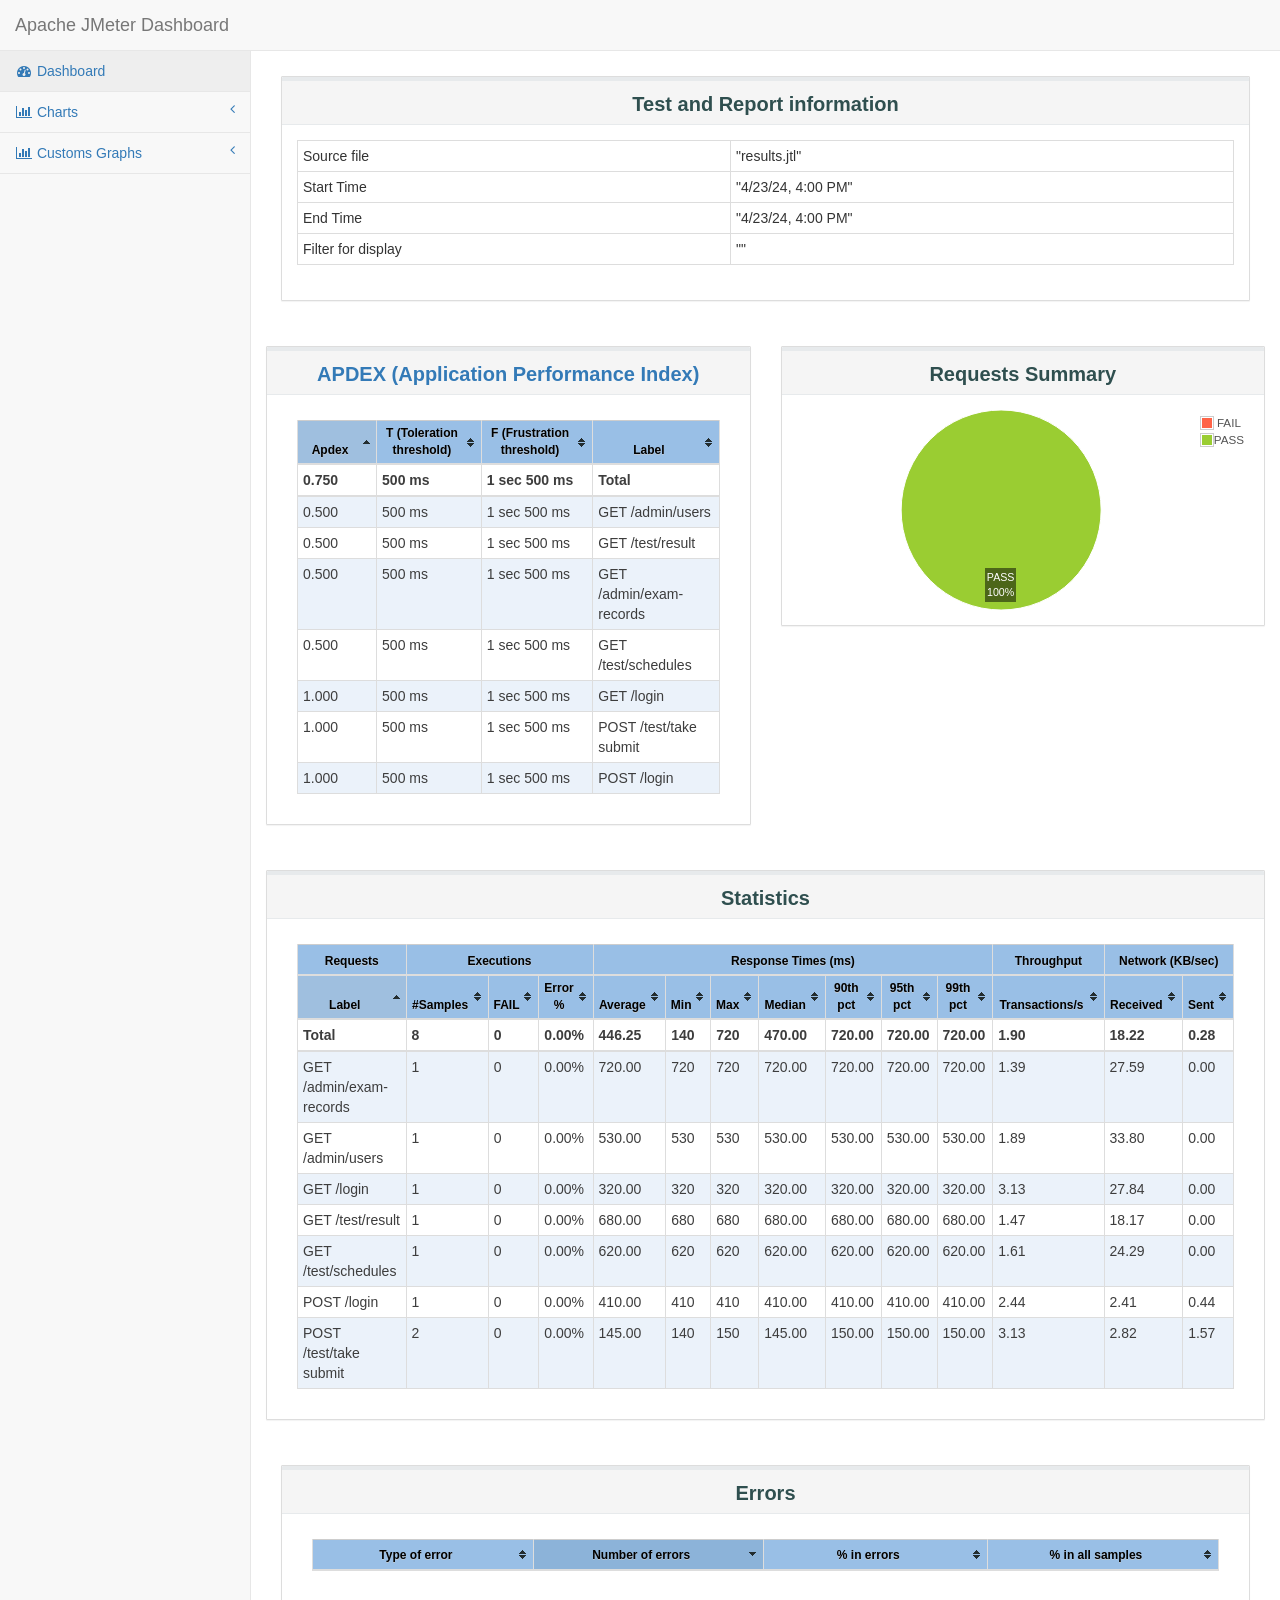
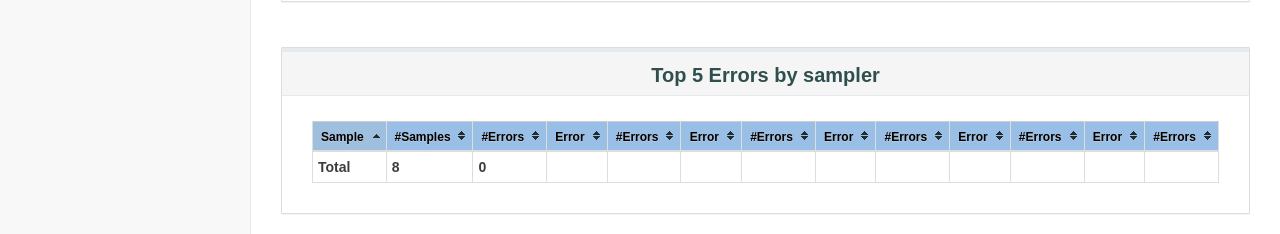
<file: 源码/mbti-web/docs/testing/jmeter/html-report/index.html>
<!DOCTYPE html>
<html lang="en">

<head>

    <meta charset="utf-8">
    <meta http-equiv="X-UA-Compatible" content="IE=edge">
    <meta name="viewport" content="width=device-width, initial-scale=1">
    <meta name="description" content="">
    <meta name="author" content="">

    <title>Apache JMeter Dashboard</title>

     <!-- Bootstrap Core CSS -->
    <link href="sbadmin2-1.0.7/bower_components/bootstrap/dist/css/bootstrap.min.css" rel="stylesheet">

    <!-- MetisMenu CSS -->
    <link href="sbadmin2-1.0.7/bower_components/metisMenu/dist/metisMenu.min.css" rel="stylesheet">

    <!-- Custom CSS -->
    <link href="sbadmin2-1.0.7/dist/css/sb-admin-2.css" rel="stylesheet">

    <!-- Dashboard css -->
    <link href="content/css/dashboard.css" rel="stylesheet">

    <!-- Table sorter -->
    <link href="content/css/theme.blue.css" rel="stylesheet">

    <!-- icon -->
    <link rel="icon" type="image/png" href="content/pages/icon-apache.png" />

    <!-- Custom Fonts -->
    <link href="sbadmin2-1.0.7/bower_components/font-awesome/css/font-awesome.min.css" rel="stylesheet" type="text/css">
</head>

<body>
    <div id="wrapper">
        <nav class="navbar navbar-default navbar-static-top" role="navigation" style="margin-bottom: 0">
            <div class="navbar-header">
                <button type="button" class="navbar-toggle" data-toggle="collapse" data-target=".navbar-collapse">
                    <span class="sr-only">Toggle navigation</span>
                    <span class="icon-bar"></span>
                    <span class="icon-bar"></span>
                    <span class="icon-bar"></span>
                </button>
                <a class="navbar-brand" href="index.html">Apache JMeter Dashboard</a>
            </div>
            <div class="navbar-default sidebar" role="navigation">
                <div class="sidebar-nav navbar-collapse">
                    <ul class="nav" id="side-menu">
                        <li>
                            <a href="index.html"><i class="fa fa-dashboard fa-fw"></i> Dashboard</a>
                        </li>
                        <li>
                            <a href="#"><i class="fa fa-bar-chart-o fa-fw"></i> Charts<span class="fa arrow"></span></a>
                            <ul class="nav nav-second-level">
                                <li>
                                    <a href="content/pages/OverTime.html">Over Time</a>
                                </li>
                                <li>
                                    <a href="content/pages/Throughput.html">Throughput</a>
                                </li>
                                <li>
                                    <a href="content/pages/ResponseTimes.html">Response Times</a>
                                </li>
                            </ul>
                            <!-- /.nav-second-level -->
                        </li>
                        
                        <li>
                            <a href="#"><i class="fa fa-bar-chart-o fa-fw"></i> Customs Graphs<span class="fa arrow"></span></a>
                            <ul class="nav nav-second-level">
                                <li>
                                    <a href="content/pages/CustomsGraphs.html">Over Time</a>
                                </li>
                            </ul>
                        </li>
                    </ul>
                </div>
            </div>
        </nav>
        <div id="page-wrapper">
            <div class="row">
                <div class="col-lg-12">
                     <div class="panel panel-default" >
                        <div class="panel-heading" style="text-align:center;">
                           <p class="dashboard-title">Test and Report information</p>
                        </div>
                        <div class="panel-body">
                        <table id="generalInfos" class="table table-bordered table-condensed " >
                            <tr>
                                <td>Source file</td>
                                <td>"results.jtl"</td>
                            </tr>
                            <tr>
                                <td>Start Time</td>
                                <td>"4/23/24, 4:00 PM"</td>
                            </tr>
                            <tr>
                                <td>End Time</td>
                                <td>"4/23/24, 4:00 PM"</td>
                            </tr>
                                <tr>
                                    <td>Filter for display</td>
                                    <td>""</td>
                                </tr>
                        </table>
                     </div>
                </div>
            </div>
            <div class="row">
                <div class="col-lg-6">
                    <div class="panel panel-default" style="text-align:center;">
                        <div class="panel-heading">
                           <p class="dashboard-title"><a href="https://en.wikipedia.org/wiki/Apdex" target="_blank">APDEX (Application Performance Index)</a></p>
                        </div>
                        <div class="panel-body">
                            <section id="apdex" class="col-md-12 table-responsive">
                                <table id="apdexTable" class="table table-bordered table-condensed tablesorter ">
                                </table>
                            </section>
                        </div>
                    </div>
                </div>
                <div class="col-lg-6" >
                    <div class="panel panel-default" style="text-align:center;">
                        <div class="panel-heading">
                           <p class="dashboard-title">Requests Summary</p>
                        </div>
                           <div class="panel-body">
                            <div class="flot-chart" style="height:200px;">
                                <div class="flot-chart-content" id="flot-requests-summary" style="height:200px;"/>
                            </div>
                        </div>
                    </div>
                </div>
            </div>
            <div class="col-lg-12">
                <div class="panel panel-default" style="text-align:center;">
                       <div class="panel-heading" >
                           <p class="dashboard-title">Statistics</p>
                       </div>
                <div class="panel-body ">
                    <section class="col-md-12 table-responsive">
                        <table id="statisticsTable" class="table table-bordered table-condensed tablesorter " >
                        </table>
                    </section>
                </div>
            </div>
            <div class="col-lg-12">
                <div class="panel panel-default" style="text-align:center;">
                    <div class="panel-heading">
                        <p class="dashboard-title">Errors</p>
                    </div>
                    <div class="panel-body">
                        <section class="col-md-12 table-responsive">
                            <table id="errorsTable" class="table table-bordered table-condensed tablesorter ">
                            </table>
                        </section>
                    </div>
                </div>
            </div>
            <div class="col-lg-12">
                <div class="panel panel-default" style="text-align:center;">
                    <div class="panel-heading">
                        <p class="dashboard-title">Top 5 Errors by sampler</p>
                    </div>
                    <div class="panel-body">
                        <section class="col-md-12 table-responsive">
                            <table id="top5ErrorsBySamplerTable" class="table table-bordered table-condensed tablesorter ">
                            </table>
                        </section>
                    </div>
                </div>
            </div>
        </div>
    </div>

    <!-- jQuery -->
    <script src="sbadmin2-1.0.7/bower_components/jquery/dist/jquery.min.js"></script>

    <!-- Bootstrap Core JavaScript -->
    <script src="sbadmin2-1.0.7/bower_components/bootstrap/dist/js/bootstrap.min.js"></script>
    <script src="sbadmin2-1.0.7/bower_components/flot/excanvas.min.js"></script>
    <script src="sbadmin2-1.0.7/bower_components/flot/jquery.flot.js"></script>
    <script src="sbadmin2-1.0.7/bower_components/flot/jquery.flot.pie.js"></script>
    <script src="sbadmin2-1.0.7/bower_components/flot/jquery.flot.resize.js"></script>
    <script src="sbadmin2-1.0.7/bower_components/flot/jquery.flot.time.js"></script>
    <script src="sbadmin2-1.0.7/bower_components/flot.tooltip/js/jquery.flot.tooltip.min.js"></script>
    <script src="sbadmin2-1.0.7/bower_components/flot-axislabels/jquery.flot.axislabels.js"></script>
    <!-- Metis Menu Plugin JavaScript -->
    <script src="sbadmin2-1.0.7/bower_components/metisMenu/dist/metisMenu.min.js"></script>

    <script src="content/js/dashboard-commons.js"></script>
    <script src="content/js/dashboard.js"></script>

    <!-- Custom Theme JavaScript -->
    <script src="sbadmin2-1.0.7/dist/js/sb-admin-2.js"></script>
    <script type="text/javascript" src="content/js/jquery.tablesorter.min.js"></script>

</body>

</html>
</file>
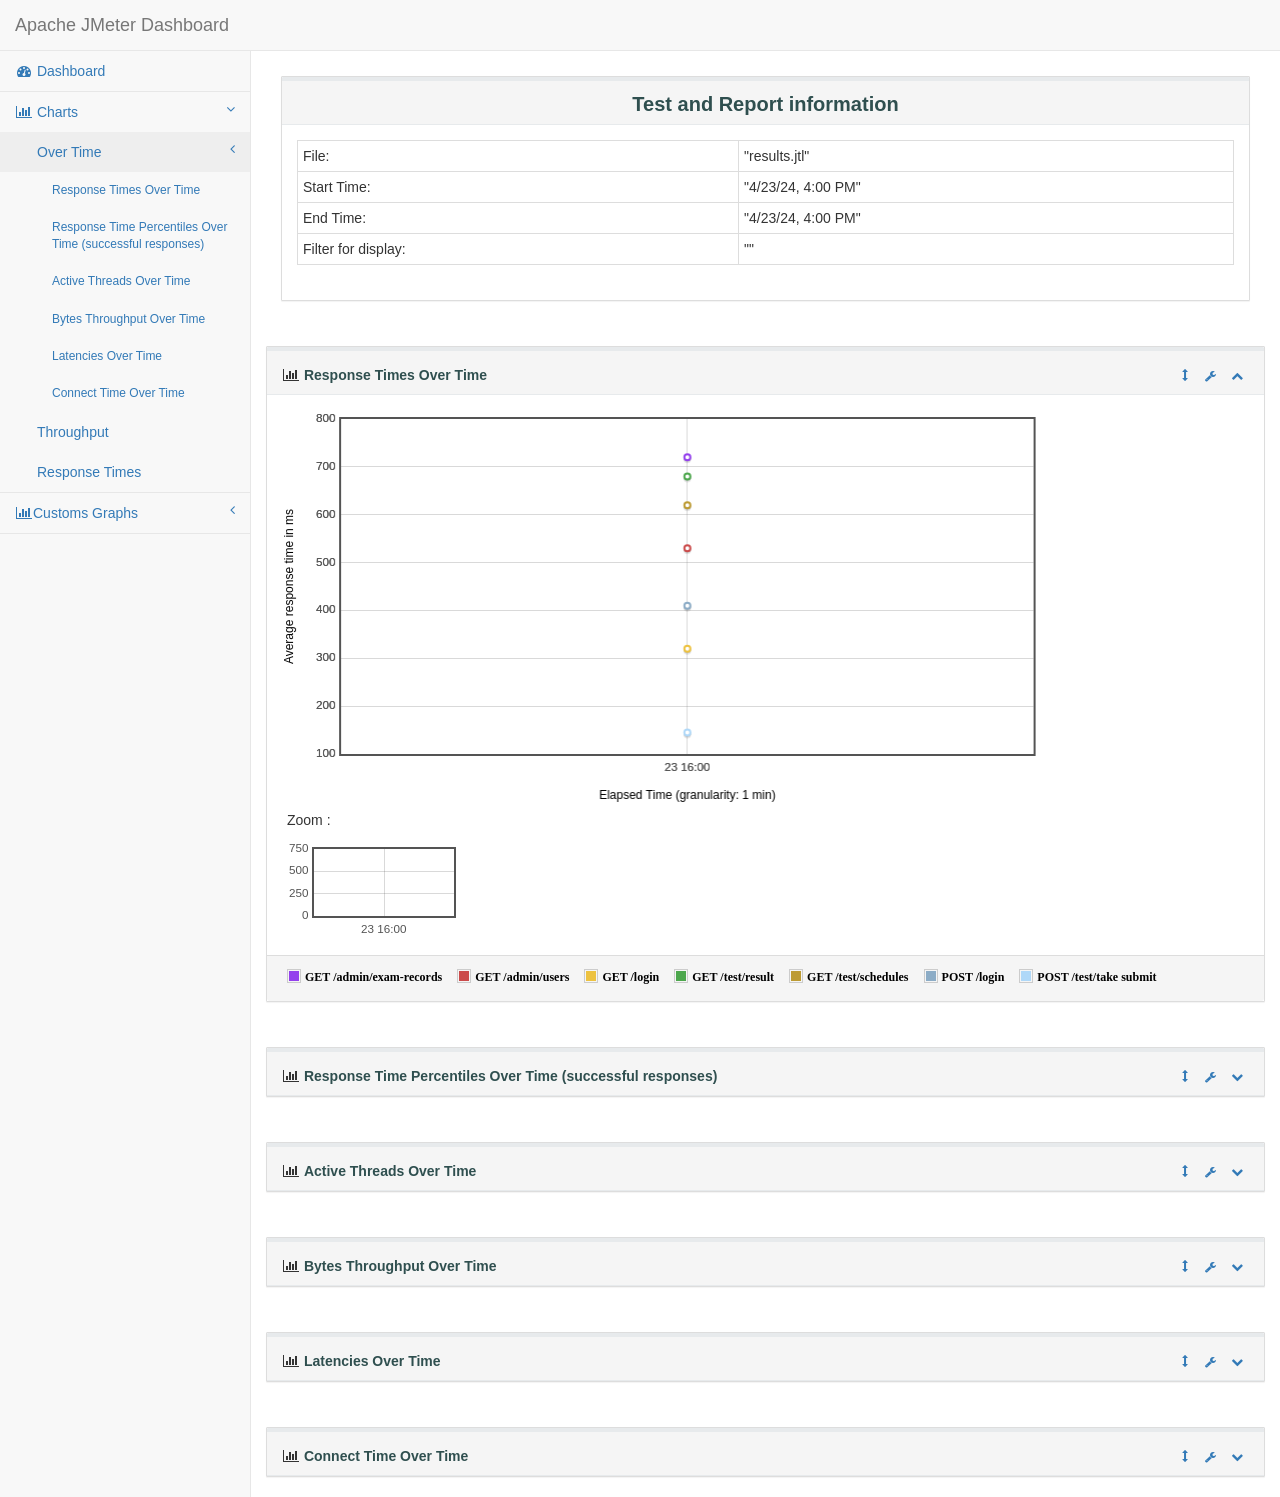
<file: 源码/mbti-web/docs/testing/jmeter/html-report/content/pages/OverTime.html>
<!DOCTYPE html>
<html lang="en">

<head>

    <meta charset="utf-8">
    <meta http-equiv="X-UA-Compatible" content="IE=edge">
    <meta name="viewport" content="width=device-width, initial-scale=1">
    <meta name="description" content="">
    <meta name="author" content="">

    <title>Apache JMeter Dashboard</title>

    <!-- Bootstrap Core CSS -->
    <link href="../../sbadmin2-1.0.7/bower_components/bootstrap/dist/css/bootstrap.min.css" rel="stylesheet">

    <!-- icone onglet -->
    <link rel="icon" type="image/png" href="icon-apache.png" />

    <!-- MetisMenu CSS -->
    <link href="../../sbadmin2-1.0.7/bower_components/metisMenu/dist/metisMenu.min.css" rel="stylesheet">

    <!-- Legends CSS -->
    <link href="../css/legends.css" rel="stylesheet">


    <!-- Custom CSS -->
    <link href="../../sbadmin2-1.0.7/dist/css/sb-admin-2.css" rel="stylesheet">

    <!-- Custom Fonts -->
    <link href="../../sbadmin2-1.0.7/bower_components/font-awesome/css/font-awesome.min.css" rel="stylesheet" type="text/css">

   <!-- JQuery UI style -->
    <link href="../css/jquery-ui.min.css" rel="stylesheet">
    <link href="../css/jquery-ui.structure.min.css" rel="stylesheet">
    <link href="../css/jquery-ui.theme.min.css" rel="stylesheet">
</head>

<body>

    <div id="wrapper">

        <!-- Navigation -->
        <nav class="navbar navbar-default navbar-static-top" role="navigation" style="margin-bottom: 0">
            <div class="navbar-header">
                <button type="button" class="navbar-toggle" data-toggle="collapse" data-target=".navbar-collapse">
                    <span class="sr-only">Toggle navigation</span>
                    <span class="icon-bar"></span>
                    <span class="icon-bar"></span>
                    <span class="icon-bar"></span>
                </button>
                <a class="navbar-brand" href="../../index.html">Apache JMeter Dashboard</a>
            </div>
            <!-- /.navbar-header -->


            <div class="navbar-default sidebar" role="navigation">
                <div class="sidebar-nav navbar-collapse">
                    <ul class="nav" id="side-menu">

                        <li>
                            <a href="../../index.html"><i class="fa fa-dashboard fa-fw"></i> Dashboard</a>
                        </li>
                        <li>
                            <a href="#"><i class="fa fa-bar-chart-o fa-fw"></i> Charts<span class="fa arrow"></span></a>
                            <ul class="nav nav-second-level">
                                <li>
                                    <a href="OverTime.html">Over Time<span class="fa arrow"></span></a>
                                    <ul class="nav nav-third-level in" id="submenu">
                                        <li>
                                            <a href="OverTime.html#responseTimesOverTime" onclick="$('#bodyResponseTimeOverTime').collapse('show');">
                                                Response Times Over Time
                                            </a>
                                        </li>
                                        <li>
                                            <a href="OverTime.html#responseTimePercentilesOverTime" onclick="$('#bodyResponseTimePercentilesOverTime').collapse('show');">
                                                Response Time Percentiles Over Time (successful responses)
                                            </a>
                                        </li>
                                        <li>
                                            <a href="OverTime.html#activeThreadsOverTime" onclick="$('#bodyActiveThreadsOverTime').collapse('show');">
                                                Active Threads Over Time
                                            </a>
                                        </li>
                                        <li>
                                            <a href="OverTime.html#bytesThroughputOverTime" onclick="$('#bodyBytesThroughputOverTime').collapse('show');">
                                                Bytes Throughput Over Time
                                            </a>
                                        </li>
                                        <li>
                                            <a href="OverTime.html#latenciesOverTime" onclick="$('#bodyLatenciesOverTime').collapse('show');">
                                                Latencies Over Time
                                            </a>
                                        </li>
                                        <li>
                                            <a href="OverTime.html#connectTimeOverTime" onclick="$('#bodyConnectTimeOverTime').collapse('show');">
                                                Connect Time Over Time
                                            </a>
                                        </li>
                                    </ul>
                                </li>
                                <li>
                                    <a href="Throughput.html">Throughput</a>
                                </li>
                                <li>
                                    <a href="ResponseTimes.html">Response Times</a>
                                </li>
                            </ul>
                            <!-- /.nav-second-level -->
                        </li>

                        <li>
                            <a href="#"><i class="fa fa-bar-chart-o fa-fw"></i>Customs Graphs<span class="fa arrow"></span></a>
                            <ul class="nav nav-second-level">
                                <li>
                                    <a href="CustomsGraphs.html">Over Time</a>
                                </li>
                            </ul>
                        </li>

                    </ul>
                </div>
                <!-- /.sidebar-collapse -->
            </div>
            <!-- /.navbar-static-side -->
        </nav>
        <!--modal-->
        <div class="modal fade" id="myModal" tabindex="-1" role="dialog" aria-labelledby="myModalLabel" aria-hidden="true">
          <div class="modal-dialog" style="width:90%;height: 5%;">
            <div class="modal-content">
              <div class="modal-header">
                <button type="button" class="close" data-dismiss="modal" aria-label="Close"><span aria-hidden="true">&times;</span></button>
                <h4 class="modal-title" id="myModalLabel">Zoom</h4>
              </div>
              <div class="modal-body">
                <div class="flot-chart">
                    <div class="flot-chart-content" id="flot-modal-content"></div>
                </div>
              </div>
              <div class="modal-footer" id="modalFooter">
                <p id="legendModal" hidden></p>
                <ul id="choicesModal" class="legend"></ul>
              </div>
            </div>
          </div>
        </div>

        <div id="page-wrapper">
            <div class="row">
                <div class="col-lg-12">
                     <div class="panel panel-default" >
                        <div class="panel-heading" style="text-align:center;">
                           <p class="dashboard-title">Test and Report information</p>
                        </div>
                        <div class="panel-body">
                        <table id="generalInfos" class="table table-bordered table-condensed " >
                            <tr>
                                <td>File:</td>
                                <td>"results.jtl"</td>
                            </tr>
                            <tr>
                                <td>Start Time:</td>
                                <td>"4/23/24, 4:00 PM"</td>
                            </tr>
                            <tr>
                                <td>End Time:</td>
                                <td>"4/23/24, 4:00 PM"</td>
                            </tr>
                                <tr>
                                    <td>Filter for display:</td>
                                    <td>""</td>
                                </tr>
                        </table>
                     </div>
                </div>
            </div>
            <!-- /.row -->
            <div class="row" id="graphContainer">

            <!-- /.col-lg-6 -->
            <div class="col-lg-12 portlet" id="responseTimesOverTime">
                    <div class="panel panel-default">
                        <div class="panel-heading portlet-header">
                             <i  class="fa fa-bar-chart-o fa-fw" ></i> 
                            <span type="button" class="span-title dropdown-toggle click-title" data-toggle="collapse" href="#bodyResponseTimeOverTime" aria-expanded="true" aria-controls="bodyResponseTimeOverTime">Response Times Over Time</span>
                             <div class="pull-right">
                                <div class="btn-group">
                                    <a class="btn btn-link btn-xs">
                                        <i class="glyphicon glyphicon-resize-vertical"></i>
                                    </a>
                                    <button type="button" class="btn btn-link btn-xs dropdown-toggle" data-toggle="dropdown">
                                        <i class="fa fa-wrench"></i>
                                    </button>
                                    <ul class="dropdown-menu dropdown-user">
                                        <li><a href="#bodyResponseTimeOverTime" onClick="checkAll('choicesResponseTimesOverTime');">Display all samples</a>
                                        </li>
                                        <li><a href="#bodyResponseTimeOverTime" onClick="uncheckAll('choicesResponseTimesOverTime');">Hide all samples</a>
                                        </li>
                                        <li><a href="#bodyResponseTimeOverTime" onclick="exportToPNG('flotResponseTimesOverTime', this);">Save as PNG</a></li>
                                    </ul>
                                    <button type="button" class="btn btn-link btn-xs dropdown-toggle" data-toggle="collapse" href="#bodyResponseTimeOverTime" aria-expanded="true" aria-controls="bodyResponseTimeOverTime">
                                        <i class="fa fa-chevron-up"></i>
                                    </button>
                                </div>
                            </div>
                        </div>
                        <!-- /.panel-heading -->
                        <div class="collapse in portlet-content" id="bodyResponseTimeOverTime">
                            <div class="panel-body" id="collapseResponseTimesOverTime">
                                <div class="flot-chart">
                                    <div class="flot-chart-content" id="flotResponseTimesOverTime" style="float: left; width:80%;"></div>
                                    <div style="float:left;margin-left:5px">
                                        <p>Zoom :</p>
                                        <div id="overviewResponseTimesOverTime" style="width:190px;height:100px;"></div>
                                    </div>
                                </div>
                            </div>
                            <div class="panel-footer" id="footerResponseTimesOverTime">
                                <p id="legendResponseTimesOverTime" hidden></p>
                                <ul id="choicesResponseTimesOverTime" class="legend"></ul>
                            </div>
                        </div>
                        <!-- /.panel-body -->
                    </div>
                    <!-- /.panel -->
                </div>
                <!-- /.col-lg-12 -->
                
                <!-- /.col-lg-12 -->
                <div class="col-lg-12 portlet" id="responseTimePercentilesOverTime">
                    <div class="panel panel-default">
                        <div class="panel-heading portlet-header">
                            <i class="fa fa-bar-chart-o fa-fw"></i>
                            <span type="button" class="dropdown-toggle click-title span-title" data-toggle="collapse" href="#bodyResponseTimePercentilesOverTime" aria-expanded="true" aria-controls="bodyResponseTimePercentilesOverTime">Response Time Percentiles Over Time (successful responses)</span>
                            <div class="pull-right">
                                <div class="btn-group">
                                    <a class="btn btn-link btn-xs">
                                        <i class="glyphicon glyphicon-resize-vertical"></i>
                                    </a>
                                    <button type="button" class="btn btn-link btn-xs dropdown-toggle" data-toggle="dropdown">
                                        <i class="fa fa-wrench"></i>
                                    </button>
                                    <ul class="dropdown-menu dropdown-user">
                                        <li><a href="#responseTimePercentilesOverTime" onClick="checkAll('choicesResponseTimePercentilesOverTime');">Display all samples</a>
                                        </li>
                                        <li><a href="#responseTimePercentilesOverTime" onClick="uncheckAll('choicesResponseTimePercentilesOverTime');">Hide all samples</a>
                                        </li>
                                        <li><a href="#responseTimePercentilesOverTime" onclick="exportToPNG('flotResponseTimePercentilesOverTime', this);">Save as PNG</a></li>
                                    </ul>
                                    <button type="button" class="btn btn-link btn-xs dropdown-toggle" data-toggle="collapse" href="#bodyResponseTimePercentilesOverTime" aria-expanded="true" aria-controls="bodyResponseTimePercentilesOverTime">
                                        <i class="fa fa-chevron-down"></i>
                                    </button>
                                </div>
                            </div>
                        </div>
                        <!-- /.panel-heading -->
                        <div class="collapse out portlet-content" id="bodyResponseTimePercentilesOverTime">
                            <div class="panel-body" id="collapseConnectTime">
                                <div class="flot-chart">
                                    <div class="flot-chart-content" id="flotResponseTimePercentilesOverTime" style="float: left; width:80%;"></div>
                                    <div style="float:left;margin-left:5px">
                                        <p>Zoom :</p>
                                        <div id="overviewResponseTimePercentilesOverTime" style="width:190px;height:100px;"></div>
                                    </div>
                                </div>
                            </div>
                            <div class="panel-footer" id="footerResponseTimePercentilesOverTime">
                                    <p id="legendResponseTimePercentilesOverTime" hidden></p>
                                    <ul id="choicesResponseTimePercentilesOverTime" class="legend"></ul>
                            </div>
                        </div>
                        <!-- /.panel-body -->

                    </div>
                    <!-- /.panel -->
                </div>
                <!-- /.col-lg-12 -->
                
                <div class="col-lg-12 portlet" id="activeThreadsOverTime">
                    <div class="panel panel-default" >
                        <div class="panel-heading portlet-header">
                           <i class="fa fa-bar-chart-o fa-fw"> </i>  <span type="button" class="span-title dropdown-toggle click-title" data-toggle="collapse" href="#bodyActiveThreadsOverTime" aria-expanded="true" aria-controls="bodyActiveThreadsOverTime">Active Threads Over Time</span>
                           <div class="pull-right">
                                <div class="btn-group">
                                    <a class="drag btn btn-link btn-xs">
                                        <i class="glyphicon glyphicon-resize-vertical"></i>
                                    </a>
                                    <button type="button" class="btn btn-link btn-xs dropdown-toggle" data-toggle="dropdown">
                                        <i class="fa fa-wrench"></i>
                                    </button>
                                    <ul class="dropdown-menu dropdown-user">
                                        <li><a href="#activeThreadsOverTime" onClick="checkAll('choicesActiveThreadsOverTime');">Display all samples</a>
                                        </li>
                                        <li><a href="#activeThreadsOverTime" onClick="uncheckAll('choicesActiveThreadsOverTime');">Hide all samples</a>
                                        </li>
                                        <li><a href="#activeThreadsOverTime" onclick="exportToPNG('flotActiveThreadsOverTime', this);">Save as PNG</a></li>
                                    </ul>
                                    <button type="button" class="btn btn-link btn-xs dropdown-toggle" data-toggle="collapse" href="#bodyActiveThreadsOverTime" aria-expanded="true" aria-controls="bodyActiveThreadsOverTime">
                                        <i class="fa fa-chevron-down"></i>
                                    </button>
                                </div>
                            </div>
                        </div>
                        <!-- /.panel-heading -->
                        <div class="collapse out portlet-content" id="bodyActiveThreadsOverTime">
                            <div class="panel-body" id="collapseActiveThreadsOverTime">
                                <div class="flot-chart">
                                    <div class="flot-chart-content" id="flotActiveThreadsOverTime" style="float: left; width:80%;"></div>
                                    <div style="float:left;margin-left:5px">
                                        <p>Zoom :</p>
                                        <div id="overviewActiveThreadsOverTime" style="width:190px;height:100px;"></div>
                                    </div>
                                </div>
                            </div>
                            <div class="panel-footer" id="footerActiveThreadsOverTime">
                                    <p id="legendActiveThreadsOverTime" hidden></p>
                                    <ul id="choicesActiveThreadsOverTime" class="legend">

                                    </ul>
                                </div>
                        </div>
                        <!-- /.panel-body -->
                    </div>
                    <!-- /.panel -->
                </div>
                

                <div class="col-lg-12 portlet" id="bytesThroughputOverTime">
                    <div class="panel panel-default">
                        <div class="panel-heading portlet-header">
                             <i class="fa fa-bar-chart-o fa-fw" ></i> <span type="button" class="dropdown-toggle click-title span-title" data-toggle="collapse" href="#bodyBytesThroughputOverTime" aria-expanded="true" aria-controls="bodyBytesThroughputOverTime">Bytes Throughput Over Time</span>
                           <div class="pull-right">
                                <div class="btn-group">
                                    <a class="btn btn-link btn-xs">
                                        <i class="glyphicon glyphicon-resize-vertical"></i>
                                    </a>
                                    <button type="button" class="btn btn-link btn-xs dropdown-toggle" data-toggle="dropdown">
                                        <i class="fa fa-wrench"></i>
                                    </button>
                                    <ul class="dropdown-menu dropdown-user">
                                        <li><a href="#bytesThroughputOverTime" onClick="checkAll('choicesBytesThroughputOverTime');">Display all samples</a>
                                        </li>
                                        <li><a href="#bytesThroughputOverTime" onClick="uncheckAll('choicesBytesThroughputOverTime');">Hide all samples</a>
                                        </li>
                                        <li><a href="#bytesThroughputOverTime" onclick="exportToPNG('flotBytesThroughputOverTime', this);">Save as PNG</a></li>
                                    </ul>
                                    <button type="button" class="btn btn-link btn-xs dropdown-toggle" data-toggle="collapse" href="#bodyBytesThroughputOverTime" aria-expanded="true" aria-controls="bodyBytesThroughputOverTime">
                                        <i class="fa fa-chevron-down"></i>
                                    </button>
                                </div>
                            </div>
                        </div>
                        <!-- /.panel-heading -->
                        <div class="collapse out portlet-content" id="bodyBytesThroughputOverTime">
                            <div class="panel-body " id="collapseBytes">
                                <div class="flot-chart">
                                    <div class="flot-chart-content" id="flotBytesThroughputOverTime" style="float: left; width:80%;"></div>
                                    <div style="float:left;margin-left:5px">
                                        <p>Zoom :</p>
                                        <div id="overviewBytesThroughputOverTime" style="width:190px;height:100px;"></div>
                                    </div>
                                </div>
                            </div>
                            <!-- /.panel-body -->
                            <div class="panel-footer" id="footerBytesThroughputOverTime">
                                <p id="legendBytesThroughputOverTime" hidden></p>
                                <ul id="choicesBytesThroughputOverTime" class="legend"></ul>
                            </div>
                        </div>
                    </div>
                    <!-- /.panel -->
                </div>

                <!-- /.col-lg-6 -->
                <div class="col-lg-12 portlet" id="latenciesOverTime">
                    <div class="panel panel-default">
                        <div class="panel-heading portlet-header">
                            <i class="fa fa-bar-chart-o fa-fw"></i>
                            <span type="button" class="dropdown-toggle click-title span-title" data-toggle="collapse" href="#bodyLatenciesOverTime" aria-expanded="true" aria-controls="bodyLatenciesOverTime">Latencies Over Time</span>
                            <div class="pull-right">
                                <div class="btn-group">
                                    <a class="btn btn-link btn-xs">
                                        <i class="glyphicon glyphicon-resize-vertical"></i>
                                    </a>
                                    <button type="button" class="btn btn-link btn-xs dropdown-toggle" data-toggle="dropdown">
                                        <i class="fa fa-wrench"></i>
                                    </button>
                                    <ul class="dropdown-menu dropdown-user">
                                        <li><a href="#latenciesOverTime" onClick="checkAll('choicesLatenciesOverTime');">Display all samples</a>
                                        </li>
                                        <li><a href="#latenciesOverTime" onClick="uncheckAll('choicesLatenciesOverTime');">Hide all samples</a>
                                        </li>
                                        <li><a href="#latenciesOverTime" onclick="exportToPNG('flotLatenciesOverTime', this);">Save as PNG</a></li>
                                    </ul>
                                    <button type="button" class="btn btn-link btn-xs dropdown-toggle" data-toggle="collapse" href="#bodyLatenciesOverTime" aria-expanded="true" aria-controls="bodyLatenciesOverTime">
                                        <i class="fa fa-chevron-down"></i>
                                    </button>
                                </div>
                            </div>
                        </div>
                        <!-- /.panel-heading -->
                        <div class="collapse out portlet-content" id="bodyLatenciesOverTime">
                            <div class="panel-body" id="collapseLatencies">
                                <div class="flot-chart">
                                    <div class="flot-chart-content" id="flotLatenciesOverTime" style="float: left; width:80%;"></div>
                                    <div style="float:left;margin-left:5px">
                                        <p>Zoom :</p>
                                        <div id="overviewLatenciesOverTime" style="width:190px;height:100px;"></div>
                                    </div>
                                </div>
                            </div>
                            <div class="panel-footer" id="footerLatenciesOverTime">
                                    <p id="legendLatenciesOverTime" hidden></p>
                                    <ul id="choicesLatenciesOverTime" class="legend"></ul>
                            </div>
                        </div>
                        <!-- /.panel-body -->

                    </div>
                    <!-- /.panel -->
                </div>

                <!-- /.col-lg-6 -->
                <div class="col-lg-12 portlet" id="connectTimeOverTime">
                    <div class="panel panel-default">
                        <div class="panel-heading portlet-header">
                            <i class="fa fa-bar-chart-o fa-fw"></i>
                            <span type="button" class="dropdown-toggle click-title span-title" data-toggle="collapse" href="#bodyConnectTimeOverTime" aria-expanded="true" aria-controls="bodyConnectTimeOverTime">Connect Time Over Time</span>
                            <div class="pull-right">
                                <div class="btn-group">
                                    <a class="btn btn-link btn-xs">
                                        <i class="glyphicon glyphicon-resize-vertical"></i>
                                    </a>
                                    <button type="button" class="btn btn-link btn-xs dropdown-toggle" data-toggle="dropdown">
                                        <i class="fa fa-wrench"></i>
                                    </button>
                                    <ul class="dropdown-menu dropdown-user">
                                        <li><a href="#connectTimeOverTime" onClick="checkAll('choicesConnectTimeOverTime');">Display all samples</a>
                                        </li>
                                        <li><a href="#connectTimeOverTime" onClick="uncheckAll('choicesConnectTimeOverTime');">Hide all samples</a>
                                        </li>
                                        <li><a href="#connectTimeOverTime" onclick="exportToPNG('flotConnectTimeOverTime', this);">Save as PNG</a></li>
                                    </ul>
                                    <button type="button" class="btn btn-link btn-xs dropdown-toggle" data-toggle="collapse" href="#bodyConnectTimeOverTime" aria-expanded="true" aria-controls="bodyConnectTimeOverTime">
                                        <i class="fa fa-chevron-down"></i>
                                    </button>
                                </div>
                            </div>
                        </div>
                        <!-- /.panel-heading -->
                        <div class="collapse out portlet-content" id="bodyConnectTimeOverTime">
                            <div class="panel-body" id="collapseConnectTime">
                                <div class="flot-chart">
                                    <div class="flot-chart-content" id="flotConnectTimeOverTime" style="float: left; width:80%;"></div>
                                    <div style="float:left;margin-left:5px">
                                        <p>Zoom :</p>
                                        <div id="overviewConnectTimeOverTime" style="width:190px;height:100px;"></div>
                                    </div>
                                </div>
                            </div>
                            <div class="panel-footer" id="footerConnectTimeOverTime">
                                    <p id="legendConnectTimeOverTime" hidden></p>
                                    <ul id="choicesConnectTimeOverTime" class="legend"></ul>
                            </div>
                        </div>
                        <!-- /.panel-body -->

                    </div>
                    <!-- /.panel -->
                </div>
                <!-- /.col-lg-6 -->
            </div>
            <!-- /.row -->
        </div>
        <!-- /#page-wrapper -->

    </div>
    <!-- /#wrapper -->

    <!-- jQuery -->
    <script src="../../sbadmin2-1.0.7/bower_components/jquery/dist/jquery.min.js"></script>

    <!-- Bootstrap Core JavaScript -->
    <script src="../../sbadmin2-1.0.7/bower_components/bootstrap/dist/js/bootstrap.min.js"></script>

    <!-- Metis Menu Plugin JavaScript -->
    <script src="../../sbadmin2-1.0.7/bower_components/metisMenu/dist/metisMenu.min.js"></script>

    <!-- Flot Charts JavaScript -->
    <script src="../../sbadmin2-1.0.7/bower_components/flot/excanvas.min.js"></script>
    <script src="../../sbadmin2-1.0.7/bower_components/flot/jquery.flot.js"></script>
    <script src="../../sbadmin2-1.0.7/bower_components/flot/jquery.flot.pie.js"></script>
    <script src="../../sbadmin2-1.0.7/bower_components/flot/jquery.flot.resize.js"></script>
    <script src="../../sbadmin2-1.0.7/bower_components/flot/jquery.flot.canvas.js"></script>
    <script src="../../sbadmin2-1.0.7/bower_components/flot/jquery.flot.time.js"></script>
    <script src="../../sbadmin2-1.0.7/bower_components/flot/jquery.flot.selection.js"></script>
    <script src="../../sbadmin2-1.0.7/bower_components/flot.tooltip/js/jquery.flot.tooltip.min.js"></script>
    <script src="../../sbadmin2-1.0.7/bower_components/flot-axislabels/jquery.flot.axislabels.js"></script>
    <script src="../js/jquery.flot.stack.js"></script>
    <script src="../js/hashtable.js"></script>
    <script src="../js/jquery.numberformatter-1.2.3.min.js"></script>
    <script src="../js/curvedLines.js"></script>
    <script src="../js/dashboard-commons.js"></script>
    <script src="../js/graph.js"></script>
    <script src="../js/jquery-ui.min.js"></script>
    <script src="../js/jquery.cookie.js"></script>
    <!-- Custom Theme JavaScript -->
    <script src="../../sbadmin2-1.0.7/dist/js/sb-admin-2.js"></script>

</body>

</html>
</file>
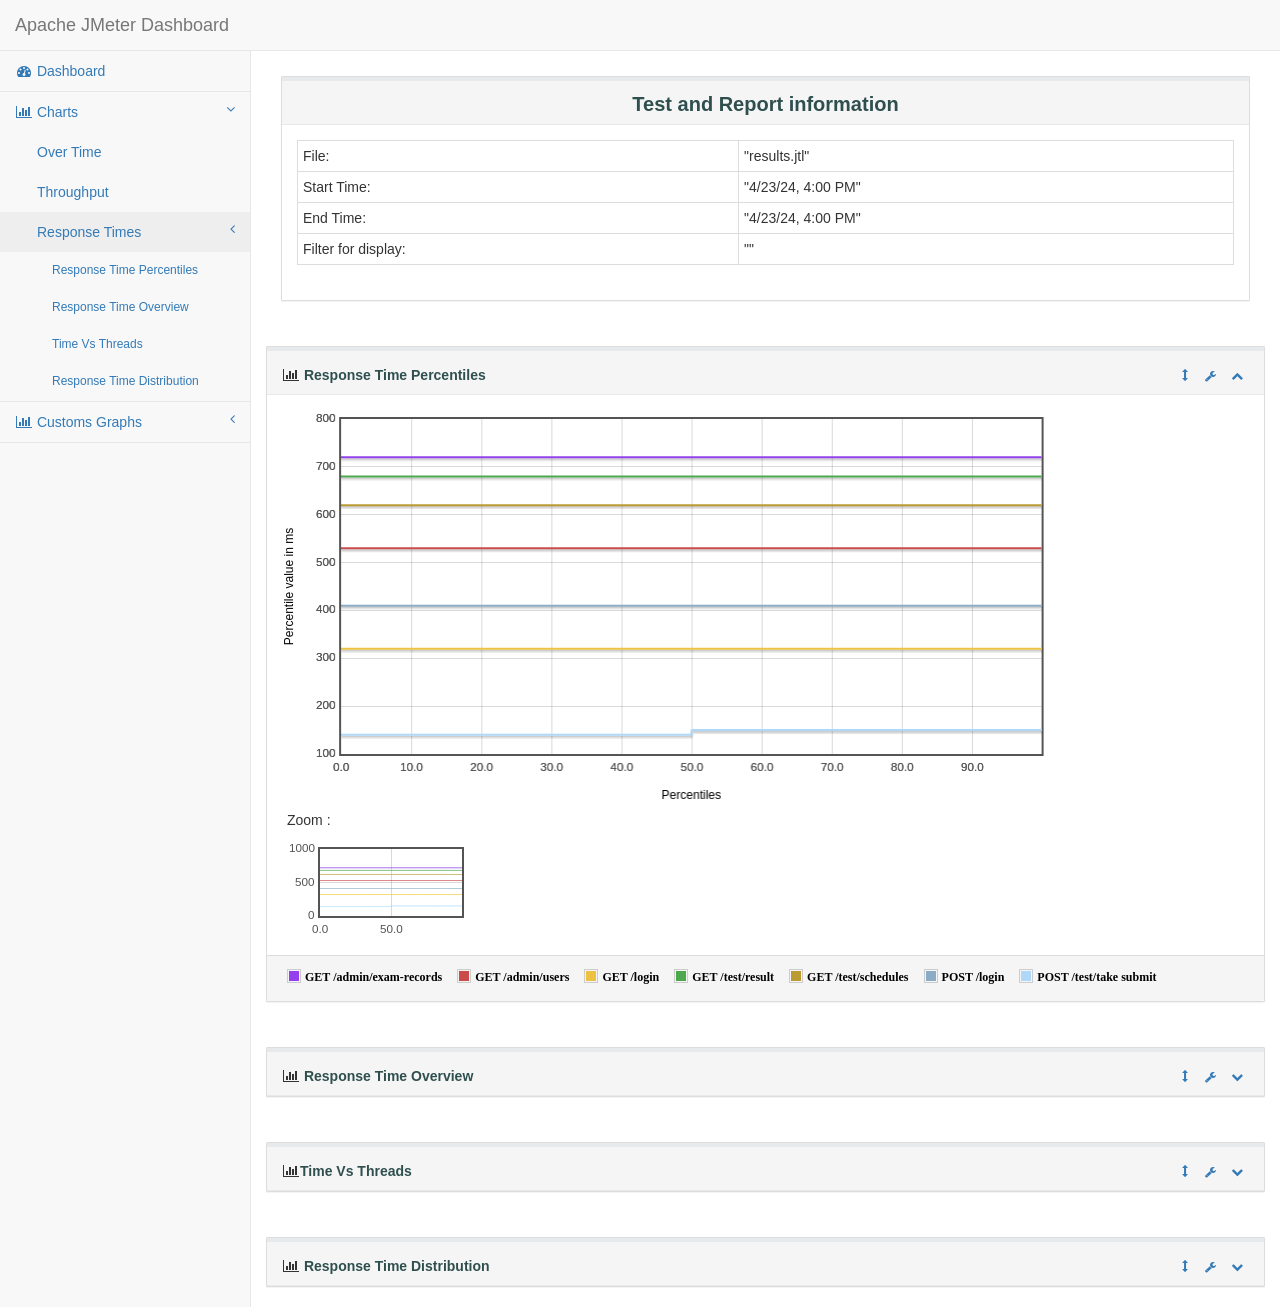
<file: 源码/mbti-web/docs/testing/jmeter/html-report/content/pages/ResponseTimes.html>
<!DOCTYPE html>
<html lang="en">

<head>

    <meta charset="utf-8">
    <meta http-equiv="X-UA-Compatible" content="IE=edge">
    <meta name="viewport" content="width=device-width, initial-scale=1">
    <meta name="description" content="">
    <meta name="author" content="">

    <title>Apache JMeter Dashboard</title>

    <!-- Bootstrap Core CSS -->
    <link href="../../sbadmin2-1.0.7/bower_components/bootstrap/dist/css/bootstrap.min.css" rel="stylesheet">

    <!-- icone onglet -->
    <link rel="icon" type="image/png" href="icon-apache.png" />

    <!-- MetisMenu CSS -->
    <link href="../../sbadmin2-1.0.7/bower_components/metisMenu/dist/metisMenu.min.css" rel="stylesheet">

    <!-- Legends CSS -->
    <link href="../css/legends.css" rel="stylesheet">


    <!-- Custom CSS -->
    <link href="../../sbadmin2-1.0.7/dist/css/sb-admin-2.css" rel="stylesheet">

    <!-- Custom Fonts -->
    <link href="../../sbadmin2-1.0.7/bower_components/font-awesome/css/font-awesome.min.css" rel="stylesheet" type="text/css">

   <!-- JQuery UI style -->
    <link href="../css/jquery-ui.min.css" rel="stylesheet">
    <link href="../css/jquery-ui.structure.min.css" rel="stylesheet">
    <link href="../css/jquery-ui.theme.min.css" rel="stylesheet">
</head>

<body>

    <div id="wrapper">

        <!-- Navigation -->
        <nav class="navbar navbar-default navbar-static-top" role="navigation" style="margin-bottom: 0">
            <div class="navbar-header">
                <button type="button" class="navbar-toggle" data-toggle="collapse" data-target=".navbar-collapse">
                    <span class="sr-only">Toggle navigation</span>
                    <span class="icon-bar"></span>
                    <span class="icon-bar"></span>
                    <span class="icon-bar"></span>
                </button>
                <a class="navbar-brand" href="../../index.html">Apache JMeter Dashboard</a>
            </div>
            <!-- /.navbar-header -->


            <div class="navbar-default sidebar" role="navigation">
                <div class="sidebar-nav navbar-collapse">
                    <ul class="nav" id="side-menu">

                        <li>
                            <a href="../../index.html"><i class="fa fa-dashboard fa-fw"></i> Dashboard</a>
                        </li>
                        <li>
                            <a href="#"><i class="fa fa-bar-chart-o fa-fw"></i> Charts<span class="fa arrow"></span></a>
                            <ul class="nav nav-second-level">
                                <li>
                                    <a href="OverTime.html">Over Time</a>

                                </li>
                                <li>
                                    <a href="Throughput.html">Throughput</a>
                                </li>
                                <li>
                                    <a href="ResponseTimes.html">Response Times<span class="fa arrow"></span></a>

                                    <ul class="nav nav-third-level in" id="submenu">
                                        <li>
                                            <a href="ResponseTimes.html#responseTimePercentiles" onclick="$('#bodyResponseTimePercentiles').collapse('show');">
                                                Response Time Percentiles
                                            </a>
                                        </li>
                                        <li>
                                            <a href="ResponseTimes.html#syntheticResponseTimeDistribution" onclick="$('#bodySyntheticResponseTimeDistribution').collapse('show');">
                                                Response Time Overview
                                            </a>
                                        </li>
                                        <li>
                                            <a href="ResponseTimes.html#timeVsThreads" onclick="$('#bodyTimeVsThreads').collapse('show');">Time Vs Threads</a>
                                        </li>
                                        <li>
                                            <a href="ResponseTimes.html#responseTimeDistribution" onclick="$('#bodyResponseTimeDistribution').collapse('show');">
                                                Response Time Distribution
                                            </a>
                                        </li>
                                    </ul>

                                </li>
                            </ul>
                            <!-- /.nav-second-level -->
                        </li>
                        <li>
                            <a href="#"><i class="fa fa-bar-chart-o fa-fw"></i> Customs Graphs<span class="fa arrow"></span></a>
                            <ul class="nav nav-second-level">
                                <li>
                                    <a href="CustomsGraphs.html">Over Time</a>
                                </li>
                            </ul>
                        </li>
                    </ul>
                </div>
                <!-- /.sidebar-collapse -->
            </div>
            <!-- /.navbar-static-side -->
        </nav>

        <div id="page-wrapper">
            <div class="row">
                <div class="col-lg-12">
                     <div class="panel panel-default" >
                        <div class="panel-heading" style="text-align:center;">
                           <p class="dashboard-title">Test and Report information</p>
                        </div>
                        <div class="panel-body">
                        <table id="generalInfos" class="table table-bordered table-condensed " >
                            <tr>
                                <td>File:</td>
                                <td>"results.jtl"</td>
                            </tr>
                            <tr>
                                <td>Start Time:</td>
                                <td>"4/23/24, 4:00 PM"</td>
                            </tr>
                            <tr>
                                <td>End Time:</td>
                                <td>"4/23/24, 4:00 PM"</td>
                            </tr>
                                <tr>
                                    <td>Filter for display:</td>
                                    <td>""</td>
                                </tr>
                        </table>
                     </div>
                </div>
            </div>
            <!-- /.row -->
            <div class="row" id="graphContainer">
                <div class="col-lg-12 portlet" id="responseTimePercentiles">
                    <div class="panel panel-default">
                        <div class="panel-heading portlet-header">
                            <i class="fa fa-bar-chart-o fa-fw"></i>  <span type="button" class="span-title dropdown-toggle click-title" data-toggle="collapse" href="#bodyResponseTimePercentiles" aria-expanded="true" aria-controls="bodyResponseTimePercentiles">Response Time Percentiles</span>
                            <div class="pull-right">
                                <div class="btn-group">
                                    <a class="drag btn btn-link btn-xs">
                                        <i class="glyphicon glyphicon-resize-vertical"></i>
                                    </a>
                                    <button type="button" class="btn btn-link btn-xs dropdown-toggle" data-toggle="dropdown">
                                        <i class="fa fa-wrench"></i>
                                    </button>
                                    <ul class="dropdown-menu dropdown-user">
                                        <li><a href="#responseTimePercentiles" onClick="checkAll('choicesResponseTimePercentiles');">Display all samples</a>
                                        </li>
                                        <li><a href="#responseTimePercentiles" onClick="uncheckAll('choicesResponseTimePercentiles');">Hide all samples</a>
                                        </li>
                                        <li><a href="#responseTimePercentiles" onclick="exportToPNG('flotResponseTimesPercentiles', this);">Save as PNG</a></li>
                                    </ul>
                                    <button type="button" class="btn btn-link btn-xs dropdown-toggle" data-toggle="collapse" href="#bodyResponseTimePercentiles" aria-expanded="true" aria-controls="bodyResponseTimePercentiles">
                                        <i class="fa fa-chevron-up"></i>
                                    </button>
                                </div>
                            </div>
                        </div>
                        <!-- /.panel-heading -->
                        <div class="collapse in portlet-content" id="bodyResponseTimePercentiles">
                            <div class="panel-body" id="collapseResponseTimePercentiles">
                                <div class="flot-chart">
                                    <div class="flot-chart-content" id="flotResponseTimesPercentiles" style="float: left; width:80%;"></div>
                                    <div style="float:left;margin-left:5px">
                                        <p>Zoom :</p>
                                        <div id="overviewResponseTimesPercentiles" style="width:190px;height:100px;"></div>
                                    </div>
                                </div>
                            </div>
                            <div class="panel-footer" id="footerPercentiles">
                                <p id="legendResponseTimePercentiles" hidden></p>
                                <ul id="choicesResponseTimePercentiles" class="legend">

                                </ul>
                            </div>
                        </div>
                        <!-- /.panel-body -->
                    </div>
                    <!-- /.panel -->
                </div>
                <div class="col-lg-12 portlet" id="syntheticResponseTimeDistribution">
                    <div class="panel panel-default">
                        <div class="panel-heading portlet-header">
                            <i class="fa fa-bar-chart-o fa-fw"></i>  <span type="button" class="dropdown-toggle click-title span-title" data-toggle="collapse" href="#bodySyntheticResponseTimeDistribution" aria-expanded="true" aria-controls="bodySyntheticResponseTimeDistribution">Response Time Overview</span>
                            <div class="pull-right">
                                <div class="btn-group">
                                    <a class="drag btn btn-link btn-xs">
                                        <i class="glyphicon glyphicon-resize-vertical"></i>
                                    </a>
                                    <button type="button" class="btn btn-link btn-xs dropdown-toggle" data-toggle="dropdown">
                                        <i class="fa fa-wrench"></i>
                                    </button>
                                    <ul class="dropdown-menu dropdown-user">
                                        <li><a href="#syntheticResponseTimeDistribution" onClick="checkAll('choicesSyntheticResponseTimeDistribution');">Display all samples</a>
                                        </li>
                                        <li><a href="#syntheticResponseTimeDistribution" onClick="uncheckAll('choicesSyntheticResponseTimeDistribution');">Hide all samples</a>
                                        </li>
                                        <li><a href="#syntheticResponseTimeDistribution" onclick="exportToPNG('flotSyntheticResponseTimesDistribution', this);">Save as PNG</a></li>
                                    </ul>
                                    <button type="button" class="btn btn-link btn-xs dropdown-toggle" data-toggle="collapse" href="#bodySyntheticResponseTimeDistribution" aria-expanded="true" aria-controls="bodySyntheticResponseTimeDistribution">
                                        <i class="fa fa-chevron-down"></i>
                                    </button>
                                </div>
                            </div>
                        </div>
                        <!-- /.panel-heading -->
                        <div class="collapse out portlet-content" id="bodySyntheticResponseTimeDistribution">
                            <div class="panel-body" id="collapseSyntheticResponseTimeDistribution">

                                <div class="flot-chart">
                                    <div class="flot-chart-content" id="flotSyntheticResponseTimeDistribution"></div>
                                </div>
                            </div>
                            <div class="panel-footer" id="footerSyntheticResponseTimeDistribution">
                                <p id="legendSyntheticResponseTimeDistribution" hidden></p>
                                <ul id="choicesSyntheticResponseTimeDistribution" class="legend">

                                </ul>
                            </div>
                        </div>
                        <!-- /.panel-body -->
                    </div>
                    <!-- /.panel -->
                </div>
                <div class="col-lg-12 portlet" id="timeVsThreads">
                    <div class="panel panel-default">
                        <div class="panel-heading portlet-header">
                           <i class="fa fa-bar-chart-o fa-fw"></i><span type="button" class="span-title dropdown-toggle click-title" data-toggle="collapse" href="#bodyTimeVsThreads" aria-expanded="true" aria-controls="bodyTimeVsThreads">Time Vs Threads</span>
                           <div class="pull-right">
                                <div class="btn-group">
                                    <a class="drag btn btn-link btn-xs">
                                        <i class="glyphicon glyphicon-resize-vertical"></i>
                                    </a>
                                    <button type="button" class="btn btn-link btn-xs dropdown-toggle" data-toggle="dropdown">
                                        <i class="fa fa-wrench"></i>
                                    </button>
                                    <ul class="dropdown-menu dropdown-user">
                                        <li><a href="#timeVsThreads" onClick="checkAll('choicesTimeVsThreads');">Display all samples</a>
                                        </li>
                                        <li><a href="#timeVsThreads" onClick="uncheckAll('choicesTimeVsThreads');">Hide all samples</a>
                                        </li>
                                        <li><a href="#timeVsThreads" onclick="exportToPNG('flotTimesVsThreads', this);">Save as PNG</a></li>
                                    </ul>
                                    <button type="button" class="btn btn-link btn-xs dropdown-toggle" data-toggle="collapse" href="#bodyTimeVsThreads" aria-expanded="true" aria-controls="bodyTimeVsThreads">
                                        <i class="fa fa-chevron-down"></i>
                                    </button>
                                </div>
                            </div>
                        </div>
                        <!-- /.panel-heading -->
                        <div class="collapse out portlet-content" id="bodyTimeVsThreads">
                            <div class="panel-body" id="collapseTimeVsThreads">
                                <div class="flot-chart">
                                    <div class="flot-chart-content" id="flotTimesVsThreads" style="float: left; width:80%;"></div>
                                    <div style="float:left;margin-left:5px">
                                        <p>Zoom :</p>
                                        <div id="overviewTimesVsThreads" style="width:190px;height:100px;"></div>
                                    </div>
                                </div>
                            </div>
                            <div class="panel-footer" id="footerTimeVsThreads">
                                <p id="legendTimeVsThreads" hidden></p>
                                <ul id="choicesTimeVsThreads" class="legend"></ul>
                            </div>
                        </div>
                        <!-- /.panel-body -->
                    </div>
                    <!-- /.panel -->
                </div>
                <div class="col-lg-12 portlet" id="responseTimeDistribution">
                    <div class="panel panel-default">
                        <div class="panel-heading portlet-header">
                           <i class="fa fa-bar-chart-o fa-fw"></i> <span type="button" class="dropdown-toggle click-title span-title" data-toggle="collapse" href="#bodyResponseTimeDistribution" aria-expanded="true" aria-controls="bodyResponseTimeDistribution">Response Time Distribution</span>
                           <div class="pull-right">
                                <div class="btn-group">
                                    <a class="drag btn btn-link btn-xs">
                                        <i class="glyphicon glyphicon-resize-vertical"></i>
                                    </a>
                                    <button type="button" class="btn btn-link btn-xs dropdown-toggle" data-toggle="dropdown">
                                        <i class="fa fa-wrench"></i>
                                    </button>
                                    <ul class="dropdown-menu dropdown-user">
                                        <li><a href="#responseTimeDistribution" onClick="checkAll('choicesResponseTimeDistribution');">Display all samples</a>
                                        </li>
                                        <li><a href="#responseTimeDistribution" onClick="uncheckAll('choicesResponseTimeDistribution');">Hide all samples</a>
                                        </li>
                                        <li><a href="#responseTimeDistribution" onclick="exportToPNG('flotResponseTimeDistribution', this);">Save as PNG</a></li>
                                    </ul>
                                    <button type="button" class="btn btn-link btn-xs dropdown-toggle" data-toggle="collapse" href="#bodyResponseTimeDistribution" aria-expanded="true" aria-controls="bodyResponseTimeDistribution">
                                        <i class="fa fa-chevron-down"></i>
                                    </button>
                                </div>
                            </div>
                        </div>
                        <!-- /.panel-heading -->
                        <div class="collapse out portlet-content" id="bodyResponseTimeDistribution">
                            <div class="panel-body" id="collapseResponseTimeDistribution">

                                <div class="flot-chart">
                                    <div class="flot-chart-content" id="flotResponseTimeDistribution"></div>
                                </div>
                            </div>
                            <div class="panel-footer" id="footerResponseTimeDistribution">
                                <p id="legendResponseTimeDistribution" hidden></p>
                                <ul id="choicesResponseTimeDistribution" class="legend">

                                </ul>
                            </div>
                        </div>
                        <!-- /.panel-body -->
                    </div>
                    <!-- /.panel -->
                </div>

                <!-- /.col-lg-6 -->
            </div>
            <!-- /.row -->
        </div>
        <!-- /#page-wrapper -->

    </div>
    <!-- /#wrapper -->

     <!-- jQuery -->
    <script src="../../sbadmin2-1.0.7/bower_components/jquery/dist/jquery.min.js"></script>

    <!-- Bootstrap Core JavaScript -->
    <script src="../../sbadmin2-1.0.7/bower_components/bootstrap/dist/js/bootstrap.min.js"></script>

    <!-- Metis Menu Plugin JavaScript -->
    <script src="../../sbadmin2-1.0.7/bower_components/metisMenu/dist/metisMenu.min.js"></script>

    <!-- Flot Charts JavaScript -->
    <script src="../../sbadmin2-1.0.7/bower_components/flot/excanvas.min.js"></script>
    <script src="../../sbadmin2-1.0.7/bower_components/flot/jquery.flot.js"></script>
    <script src="../../sbadmin2-1.0.7/bower_components/flot/jquery.flot.pie.js"></script>
    <script src="../../sbadmin2-1.0.7/bower_components/flot/jquery.flot.resize.js"></script>
    <script src="../../sbadmin2-1.0.7/bower_components/flot/jquery.flot.canvas.js"></script>
    <script src="../../sbadmin2-1.0.7/bower_components/flot/jquery.flot.navigate.js"></script>
    <script src="../../sbadmin2-1.0.7/bower_components/flot/jquery.flot.time.js"></script>
    <script src="../../sbadmin2-1.0.7/bower_components/flot/jquery.flot.selection.js"></script>
    <script src="../../sbadmin2-1.0.7/bower_components/flot.tooltip/js/jquery.flot.tooltip.min.js"></script>
    <script src="../../sbadmin2-1.0.7/bower_components/flot-axislabels/jquery.flot.axislabels.js"></script>
    <script src="../js/hashtable.js"></script>
    <script src="../js/jquery.numberformatter-1.2.3.min.js"></script>
    <script src="../js/curvedLines.js"></script>
    <script src="../js/dashboard-commons.js"></script>
    <script src="../js/graph.js"></script>
    <script src="../js/jquery-ui.min.js"></script>
    <script src="../../sbadmin2-1.0.7/bower_components/flot/jquery.flot.threshold.js"></script>
    <!-- Custom Theme JavaScript -->
    <script src="../../sbadmin2-1.0.7/dist/js/sb-admin-2.js"></script>
    <script src="../js/jquery.cookie.js"></script>

    <script src="../../sbadmin2-1.0.7/bower_components/flot/jquery.flot.symbol.js"></script>

</body>

</html>
</file>
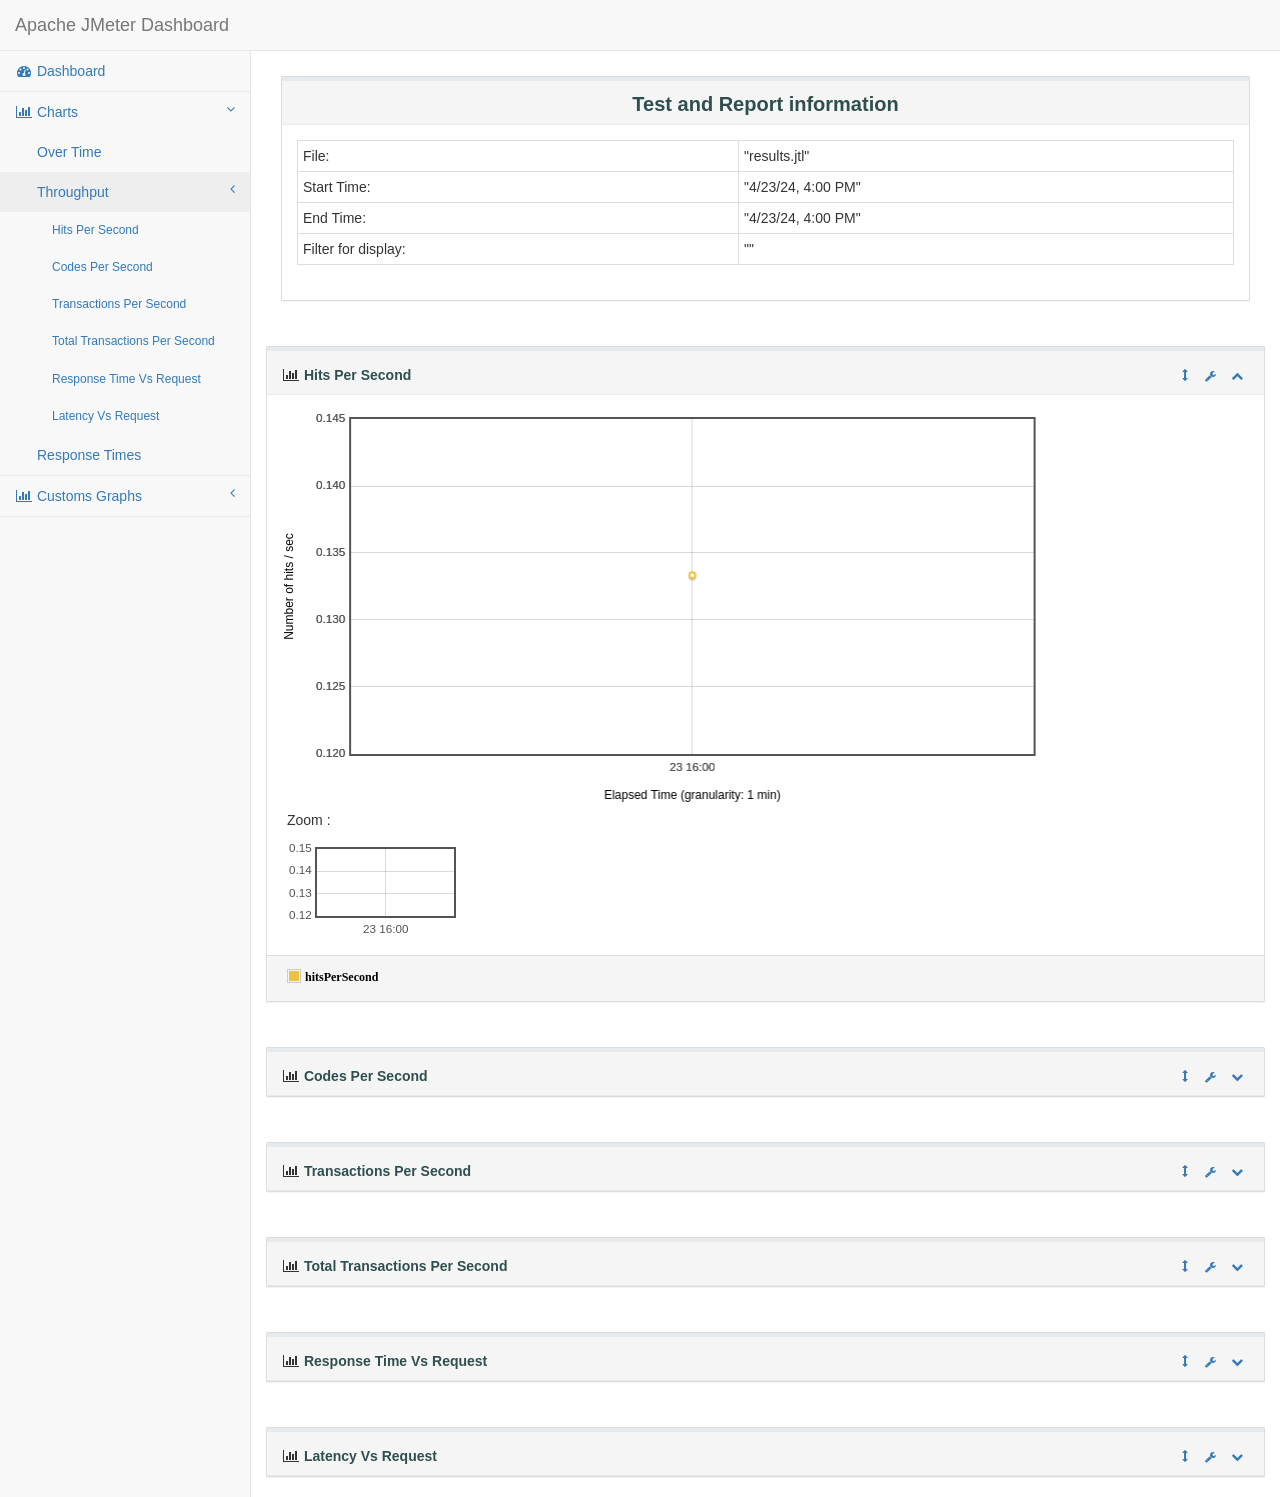
<file: 源码/mbti-web/docs/testing/jmeter/html-report/content/pages/Throughput.html>
<!DOCTYPE html>
<html lang="en">

<head>

    <meta charset="utf-8">
    <meta http-equiv="X-UA-Compatible" content="IE=edge">
    <meta name="viewport" content="width=device-width, initial-scale=1">
    <meta name="description" content="">
    <meta name="author" content="">

    <title>Apache JMeter Dashboard</title>

    <!-- Bootstrap Core CSS -->
    <link href="../../sbadmin2-1.0.7/bower_components/bootstrap/dist/css/bootstrap.min.css" rel="stylesheet">

    <!-- icon -->
    <link rel="icon" type="image/png" href="icon-apache.png" />

    <!-- MetisMenu CSS -->
    <link href="../../sbadmin2-1.0.7/bower_components/metisMenu/dist/metisMenu.min.css" rel="stylesheet">

    <!-- Legends CSS -->
    <link href="../css/legends.css" rel="stylesheet">


    <!-- Custom CSS -->
    <link href="../../sbadmin2-1.0.7/dist/css/sb-admin-2.css" rel="stylesheet">

    <!-- Custom Fonts -->
    <link href="../../sbadmin2-1.0.7/bower_components/font-awesome/css/font-awesome.min.css" rel="stylesheet" type="text/css">

   <!-- JQuery UI style -->
    <link href="../css/jquery-ui.min.css" rel="stylesheet">
    <link href="../css/jquery-ui.structure.min.css" rel="stylesheet">
    <link href="../css/jquery-ui.theme.min.css" rel="stylesheet">
</head>

<body>

    <div id="wrapper">

        <!-- Navigation -->
        <nav class="navbar navbar-default navbar-static-top" role="navigation" style="margin-bottom: 0">
            <div class="navbar-header">
                <button type="button" class="navbar-toggle" data-toggle="collapse" data-target=".navbar-collapse">
                    <span class="sr-only">Toggle navigation</span>
                    <span class="icon-bar"></span>
                    <span class="icon-bar"></span>
                    <span class="icon-bar"></span>
                </button>
                <a class="navbar-brand" href="../../index.html">Apache JMeter Dashboard</a>
            </div>
            <!-- /.navbar-header -->


            <div class="navbar-default sidebar" role="navigation">
                <div class="sidebar-nav navbar-collapse">
                    <ul class="nav" id="side-menu">

                        <li>
                            <a href="../../index.html"><i class="fa fa-dashboard fa-fw"></i> Dashboard</a>
                        </li>
                        <li>
                            <a href="#"><i class="fa fa-bar-chart-o fa-fw"></i> Charts<span class="fa arrow"></span></a>
                            <ul class="nav nav-second-level">
                                <li>
                                    <a href="OverTime.html">Over Time</a>
                                </li>
                                <li>
                                    <a href="Throughput.html">Throughput<span class="fa arrow"></span></a>
                                    <ul class="nav nav-third-level in" id="submenu">
                                        <li>
                                            <a href="Throughput.html#hitsPerSecond" onclick="$('#bodyHitsPerSecond').collapse('show');">Hits Per Second</a>
                                        </li>

                                        <li>
                                            <a href="Throughput.html#codesPerSecond" onclick="$('#bodyCodesPerSecond').collapse('show');">Codes Per Second</a>
                                        </li>
                                        <li>
                                            <a href="Throughput.html#transactionsPerSecond" onclick="$('#bodyTransactionsPerSecond').collapse('show');">Transactions Per Second</a>
                                        </li>
                                        <li>
                                            <a href="Throughput.html#totalTPS" onclick="$('#bodyTotalTPS').collapse('show');">Total Transactions Per Second</a>
                                        </li>
                                        <li>
                                            <a href="Throughput.html#responseTimeVsRequest" onclick="$('#bodyResponseTimeVsRequest').collapse('show');">Response Time Vs Request</a>
                                        </li>
                                        <li>
                                            <a href="Throughput.html#latencyVsRequest" onclick="$('#bodyLatenciesVsRequest').collapse('show');">Latency Vs Request</a>
                                        </li>
                                    </ul>
                                </li>
                                <li>
                                    <a href="ResponseTimes.html">Response Times</a>
                                </li>
                            </ul>
                            <!-- /.nav-second-level -->
                        </li>

                        <li>
                            <a href="#"><i class="fa fa-bar-chart-o fa-fw"></i> Customs Graphs<span class="fa arrow"></span></a>
                            <ul class="nav nav-second-level">
                                <li>
                                    <a href="CustomsGraphs.html">Over Time</a>
                                </li>
                            </ul>
                        </li>

                    </ul>
                </div>
                <!-- /.sidebar-collapse -->
            </div>
            <!-- /.navbar-static-side -->
        </nav>

        <div id="page-wrapper">
            <div class="row">
                <div class="col-lg-12">
                     <div class="panel panel-default">
                        <div class="panel-heading" style="text-align:center;">
                           <p class="dashboard-title">Test and Report information</p>
                        </div>
                        <div class="panel-body">
                        <table id="generalInfos" class="table table-bordered table-condensed " >
                            <tr>
                                <td>File:</td>
                                <td>"results.jtl"</td>
                            </tr>
                            <tr>
                                <td>Start Time:</td>
                                <td>"4/23/24, 4:00 PM"</td>
                            </tr>
                            <tr>
                                <td>End Time:</td>
                                <td>"4/23/24, 4:00 PM"</td>
                            </tr>
                                <tr>
                                    <td>Filter for display:</td>
                                    <td>""</td>
                                </tr>
                        </table>
                     </div>
                </div>
            </div>
            <!-- /.row -->
            <div class="row" id="graphContainer">

                <!-- /.col-lg-12 -->

                <div class="col-lg-12 portlet" id="hitsPerSecond">
                    <div class="panel panel-default">
                        <div class="panel-heading portlet-header">
                           <i class="fa fa-bar-chart-o fa-fw"> </i>  <span type="button" class="dropdown-toggle click-title span-title" data-toggle="collapse" href="#bodyHitsPerSecond" aria-expanded="true" aria-controls="bodyHitsPerSecond">Hits Per Second</span>
                           <div class="pull-right">
                                <div class="btn-group">
                                    <a class="btn btn-link btn-xs">
                                        <i class="glyphicon glyphicon-resize-vertical"></i>
                                    </a>
                                    <button type="button" class="btn btn-link btn-xs dropdown-toggle" data-toggle="dropdown">
                                        <i class="fa fa-wrench"></i>
                                    </button>
                                    <ul class="dropdown-menu dropdown-user">
                                        <li><a href="#hitsPerSecond" onClick="checkAll('choicesHitsPerSecond');">Display samples</a>
                                        </li>
                                        <li><a href="#hitsPerSecond" onClick="uncheckAll('choicesHitsPerSecond');">Hide samples</a>
                                        </li>
                                        <li><a href="#hitsPerSecond" onclick="exportToPNG('flotHitsPerSecond', this);">Save as PNG</a></li>
                                    </ul>
                                    <button type="button" class="btn btn-link btn-xs dropdown-toggle" data-toggle="collapse" href="#bodyHitsPerSecond" aria-expanded="true" aria-controls="bodyHitsPerSecond">
                                        <i class="fa fa-chevron-up"></i>
                                    </button>
                                </div>
                            </div>
                        </div>
                        <!-- /.panel-heading -->
                        <div class="collapse in portlet-content" id="bodyHitsPerSecond">
                            <div class="panel-body" id="collapseHitsPerSecond" >
                                <div class="flot-chart" >
                                    <div class="flot-chart-content" id="flotHitsPerSecond" style="float: left; width:80%;"></div>
                                    <div style="float:left;margin-left:5px">
                                        <p>Zoom :</p>
                                        <div id="overviewHitsPerSecond" style="width:190px;height:100px;"></div>
                                    </div>
                                </div>
                            </div>
                            <div class="panel-footer" id="footerHitsPerSecond">
                                <p id="legendHitsPerSecond" hidden></p>
                                <ul id="choicesHitsPerSecond" class="legend"></ul>
                            </div>
                        </div>
                    </div>
                </div>

                <!-- codesPerSecond -->

                <div class="col-lg-12 portlet" id="codesPerSecond">
                    <div class="panel panel-default">
                        <div class="panel-heading portlet-header">
                            <i class="fa fa-bar-chart-o fa-fw"></i>
                            <span type="button" class="dropdown-toggle click-title span-title" data-toggle="collapse" href="#bodyCodesPerSecond" aria-expanded="true" aria-controls="bodyCodesPerSecond">Codes Per Second</span>
                            <div class="pull-right">
                                <div class="btn-group">
                                    <a class="btn btn-link btn-xs">
                                        <i class="glyphicon glyphicon-resize-vertical"></i>
                                    </a>
                                    <button type="button" class="btn btn-link btn-xs dropdown-toggle" data-toggle="dropdown">
                                        <i class="fa fa-wrench"></i>
                                    </button>
                                    <ul class="dropdown-menu dropdown-user">
                                        <li><a href="#codesPerSecond" onClick="checkAll('choicesCodesPerSecond');">Display samples</a>
                                        </li>
                                        <li><a href="#codesPerSecond" onClick="uncheckAll('choicesCodesPerSecond');">Hide samples</a>
                                        </li>
                                        <li><a href="#codesPerSecond" onclick="exportToPNG('flotCodesPerSecond', this);">Save as PNG</a></li>
                                    </ul>
                                    <button type="button" class="btn btn-link btn-xs dropdown-toggle" data-toggle="collapse" href="#bodyCodesPerSecond" aria-expanded="true" aria-controls="bodyCodesPerSecond">
                                        <i class="fa fa-chevron-down"></i>
                                    </button>
                                </div>
                            </div>
                        </div>
                        <!-- /.panel-heading -->

                        <div class="collapse out portlet-content" id="bodyCodesPerSecond">
                            <div class="panel-body" id="collapseCodesPerSecond">
                                <div class="flot-chart">
                                    <div class="flot-chart-content" id="flotCodesPerSecond" style="float: left; width:80%;"></div>
                                    <div style="float:left;margin-left:5px">
                                        <p>Zoom :</p>
                                        <div id="overviewCodesPerSecond" style="width:190px;height:100px;"></div>
                                    </div>
                                </div>
                            </div>
                            <div class="panel-footer" id="footerCodesPerSecond">
                                <p id="legendCodesPerSecond" hidden></p>
                                <ul id="choicesCodesPerSecond" class="legend"></ul>
                            </div>
                        </div>
                    </div>
                </div>
                <div class="col-lg-12 portlet" id="transactionsPerSecond">
                    <div class="panel panel-default">
                        <div class="panel-heading portlet-header">
                          <i class="fa fa-bar-chart-o fa-fw"> </i> <span type="button" class="dropdown-toggle click-title span-title" data-toggle="collapse" href="#bodyTransactionsPerSecond" aria-expanded="true" aria-controls="bodyTransactionsPerSecond">Transactions Per Second</span>
                          <div class="pull-right">
                                <div class="btn-group">
                                    <a class="btn btn-link btn-xs">
                                        <i class="glyphicon glyphicon-resize-vertical"></i>
                                    </a>
                                    <button type="button" class="btn btn-link btn-xs dropdown-toggle" data-toggle="dropdown">
                                        <i class="fa fa-wrench"></i>
                                    </button>
                                    <ul class="dropdown-menu dropdown-user">
                                        <li><a href="#transactionsPerSecond" onClick="checkAll('choicesTransactionsPerSecond');">Display all samples</a>
                                        </li>
                                        <li><a href="#transactionsPerSecond" onClick="uncheckAll('choicesTransactionsPerSecond');">Hide all samples</a>
                                        </li>
                                        <li><a href="#transactionsPerSecond" onclick="exportToPNG('flotTransactionsPerSecond', this);">Save as PNG</a></li>
                                    </ul>
                                    <button type="button" class="btn btn-link btn-xs dropdown-toggle" data-toggle="collapse" href="#bodyTransactionsPerSecond" aria-expanded="true" aria-controls="bodyTransactionsPerSecond">
                                        <i class="fa fa-chevron-down"></i>
                                    </button>
                                </div>
                            </div>
                        </div>
                        <!-- /.panel-heading -->
                        <div class="collapse out portlet-content" id="bodyTransactionsPerSecond">
                            <div class="panel-body" id="collapseTransactionsPerSecond">
                                <div class="flot-chart">
                                    <div class="flot-chart-content" id="flotTransactionsPerSecond" style="float: left; width:80%;"></div>
                                    <div style="float:left;margin-left:5px">
                                        <p>Zoom :</p>
                                        <div id="overviewTransactionsPerSecond" style="width:190px;height:100px;"></div>
                                    </div>
                                </div>
                            </div>
                            <div class="panel-footer" id="footerTransactionsPerSecond">
                                <p id="legendTransactionsPerSecond" hidden></p>
                                <ul id="choicesTransactionsPerSecond" class="legend"></ul>
                            </div>
                        </div>
                        <!-- /.panel-body -->
                    </div>
                    <!-- /.panel -->
                </div>

                <div class="col-lg-12 portlet" id="totalTPS">
                    <div class="panel panel-default">
                        <div class="panel-heading portlet-header">
                          <i class="fa fa-bar-chart-o fa-fw"> </i> <span type="button" class="dropdown-toggle click-title span-title" data-toggle="collapse" href="#bodyTotalTPS" aria-expanded="true" aria-controls="bodyTotalTPS">Total Transactions Per Second</span>
                          <div class="pull-right">
                                <div class="btn-group">
                                    <a class="btn btn-link btn-xs">
                                        <i class="glyphicon glyphicon-resize-vertical"></i>
                                    </a>
                                    <button type="button" class="btn btn-link btn-xs dropdown-toggle" data-toggle="dropdown">
                                        <i class="fa fa-wrench"></i>
                                    </button>
                                    <ul class="dropdown-menu dropdown-user">
                                        <li><a href="#totalTPS" onClick="checkAll('choicesTotalTPS');">Display all samples</a>
                                        </li>
                                        <li><a href="#totalTPS" onClick="uncheckAll('choicesTotalTPS');">Hide all samples</a>
                                        </li>
                                        <li><a href="#totalTPS" onclick="exportToPNG('flotTotalTPS', this);">Save as PNG</a></li>
                                    </ul>
                                    <button type="button" class="btn btn-link btn-xs dropdown-toggle" data-toggle="collapse" href="#bodyTotalTPS" aria-expanded="true" aria-controls="bodyTotalTPS">
                                        <i class="fa fa-chevron-down"></i>
                                    </button>
                                </div>
                            </div>
                        </div>
                        <!-- /.panel-heading -->
                        <div class="collapse out portlet-content" id="bodyTotalTPS">
                            <div class="panel-body" id="collapseTotalTPS">
                                <div class="flot-chart">
                                    <div class="flot-chart-content" id="flotTotalTPS" style="float: left; width:80%;"></div>
                                    <div style="float:left;margin-left:5px">
                                        <p>Zoom :</p>
                                        <div id="overviewTotalTPS" style="width:190px;height:100px;"></div>
                                    </div>
                                </div>
                            </div>
                            <div class="panel-footer" id="footerTotalTPS">
                                <p id="legendTotalTPS" hidden></p>
                                <ul id="choicesTotalTPS" class="legend"></ul>
                            </div>
                        </div>
                        <!-- /.panel-body -->
                    </div>
                    <!-- /.panel -->
                </div>

                <div class="col-lg-12 portlet" id="responseTimeVsRequest">
                    <div class="panel panel-default">
                        <div class="panel-heading portlet-header">
                          <i class="fa fa-bar-chart-o fa-fw"> </i> <span type="button" class="dropdown-toggle click-title span-title" data-toggle="collapse" href="#bodyResponseTimeVsRequest" aria-expanded="true" aria-controls="bodyResponseTimeVsRequest">Response Time Vs Request</span>
                          <div class="pull-right">
                                <div class="btn-group">
                                    <a class="btn btn-link btn-xs">
                                        <i class="glyphicon glyphicon-resize-vertical"></i>
                                    </a>
                                    <button type="button" class="btn btn-link btn-xs dropdown-toggle" data-toggle="dropdown">
                                        <i class="fa fa-wrench"></i>
                                    </button>
                                    <ul class="dropdown-menu dropdown-user">
                                        <li><a href="#responseTimeVsRequest" onClick="checkAll('choicesResponseTimeVsRequest');">Display all samples</a>
                                        </li>
                                        <li><a href="#responseTimeVsRequest" onClick="uncheckAll('choicesResponseTimeVsRequest');">Hide all samples</a>
                                        </li>
                                        <li><a href="#responseTimeVsRequest" onclick="exportToPNG('flotResponseTimeVsRequest', this);">Save as PNG</a></li>
                                    </ul>
                                    <button type="button" class="btn btn-link btn-xs dropdown-toggle" data-toggle="collapse" href="#bodyResponseTimeVsRequest" aria-expanded="true" aria-controls="bodyResponseTimeVsRequest">
                                        <i class="fa fa-chevron-down"></i>
                                    </button>
                                </div>
                            </div>
                        </div>
                        <!-- /.panel-heading -->
                        <div class="collapse out portlet-content" id="bodyResponseTimeVsRequest">
                            <div class="panel-body" id="collapseResponseTimeVsRequest">
                                <div class="flot-chart">
                                    <div class="flot-chart-content" id="flotResponseTimeVsRequest" style="float: left; width:80%;"></div>
                                    <div style="float:left;margin-left:5px">
                                        <p>Zoom :</p>
                                        <div id="overviewResponseTimeVsRequest" style="width:190px;height:100px;"></div>
                                    </div>
                                </div>
                            </div>
                            <div class="panel-footer" id="footerResponseRimeVsRequest">
                                    <p id="legendResponseTimeVsRequest" hidden></p>
                                    <ul id="choicesResponseTimeVsRequest" class="legend"></ul>
                            </div>
                        </div>
                        <!-- /.panel-body -->
                    </div>
                    <!-- /.panel -->
                </div>
               <div class="col-lg-12 portlet" id="latencyVsRequest">
                    <div class="panel panel-default">
                        <div class="panel-heading portlet-header">
                          <i class="fa fa-bar-chart-o fa-fw"> </i> <span type="button" class="dropdown-toggle click-title span-title" data-toggle="collapse" href="#bodyLatenciesVsRequest" aria-expanded="true" aria-controls="bodyLatenciesVsRequest">Latency Vs Request</span>
                          <div class="pull-right">
                                <div class="btn-group">
                                    <a class="btn btn-link btn-xs">
                                        <i class="glyphicon glyphicon-resize-vertical"></i>
                                    </a>
                                    <button type="button" class="btn btn-link btn-xs dropdown-toggle" data-toggle="dropdown">
                                        <i class="fa fa-wrench"></i>
                                    </button>
                                    <ul class="dropdown-menu dropdown-user">
                                        <li><a href="#latencyVsRequest" onClick="checkAll('choicesLatencyVsRequest');">Display all samples</a>
                                        </li>
                                        <li><a href="#latencyVsRequest" onClick="uncheckAll('choicesLatencyVsRequest');">Hide all samples</a>
                                        </li>
                                        <li><a href="#latencyVsRequest" onclick="exportToPNG('flotLatenciesVsRequest', this);">Save as PNG</a></li>
                                    </ul>
                                    <button type="button" class="btn btn-link btn-xs dropdown-toggle" data-toggle="collapse" href="#bodyLatenciesVsRequest" aria-expanded="true" aria-controls="bodyLatenciesVsRequest">
                                        <i class="fa fa-chevron-down"></i>
                                    </button>
                                </div>
                            </div>
                        </div>
                        <!-- /.panel-heading -->
                        <div class="collapse out portlet-content" id="bodyLatenciesVsRequest">
                            <div class="panel-body" id="collapseLatencyVsRequest">
                                <div class="flot-chart">
                                    <div class="flot-chart-content" id="flotLatenciesVsRequest" style="float: left; width:80%;"></div>
                                    <div style="float:left;margin-left:5px">
                                        <p>Zoom :</p>
                                        <div id="overviewLatenciesVsRequest" style="width:190px;height:100px;"></div>
                                    </div>
                                </div>
                                <div class="panel-footer" id="footerLatenciesVsRequest">
                                    <p id="legendLatencyVsRequest" hidden></p>
                                    <ul id="choicesLatencyVsRequest" class="legend"></ul>
                                </div>
                            </div>
                        </div>
                        <!-- /.panel-body -->
                    </div>
                    <!-- /.panel -->
                </div>

            </div>
            <!-- /.row -->
        </div>
        <!-- /#page-wrapper -->

    </div>
    <!-- /#wrapper -->

     <!-- jQuery -->
    <script src="../../sbadmin2-1.0.7/bower_components/jquery/dist/jquery.min.js"></script>

    <!-- Bootstrap Core JavaScript -->
    <script src="../../sbadmin2-1.0.7/bower_components/bootstrap/dist/js/bootstrap.min.js"></script>

    <!-- Metis Menu Plugin JavaScript -->
    <script src="../../sbadmin2-1.0.7/bower_components/metisMenu/dist/metisMenu.min.js"></script>

    <!-- Flot Charts JavaScript -->
    <script src="../../sbadmin2-1.0.7/bower_components/flot/excanvas.min.js"></script>
    <script src="../../sbadmin2-1.0.7/bower_components/flot/jquery.flot.js"></script>
    <script src="../../sbadmin2-1.0.7/bower_components/flot/jquery.flot.pie.js"></script>
    <script src="../../sbadmin2-1.0.7/bower_components/flot/jquery.flot.resize.js"></script>
    <script src="../../sbadmin2-1.0.7/bower_components/flot/jquery.flot.canvas.js"></script>
    <script src="../../sbadmin2-1.0.7/bower_components/flot/jquery.flot.time.js"></script>
    <script src="../../sbadmin2-1.0.7/bower_components/flot/jquery.flot.selection.js"></script>
    <script src="../../sbadmin2-1.0.7/bower_components/flot.tooltip/js/jquery.flot.tooltip.min.js"></script>
    <script src="../../sbadmin2-1.0.7/bower_components/flot-axislabels/jquery.flot.axislabels.js"></script>
    <script src="../js/hashtable.js"></script>
    <script src="../js/jquery.numberformatter-1.2.3.min.js"></script>
    <script src="../js/curvedLines.js"></script>
    <script src="../js/dashboard-commons.js"></script>
    <script src="../js/graph.js"></script>
    <script src="../js/jquery-ui.min.js"></script>
    <!-- Custom Theme JavaScript -->
    <script src="../../sbadmin2-1.0.7/dist/js/sb-admin-2.js"></script>
    <script src="../js/jquery.cookie.js"></script>
</body>

</html>
</file>
<file: 源码/mbti-web/docs/testing/jmeter/html-report/content/css/dashboard.css>
/*
   Licensed to the Apache Software Foundation (ASF) under one or more
   contributor license agreements.  See the NOTICE file distributed with
   this work for additional information regarding copyright ownership.
   The ASF licenses this file to You under the Apache License, Version 2.0
   (the "License"); you may not use this file except in compliance with
   the License.  You may obtain a copy of the License at

       http://www.apache.org/licenses/LICENSE-2.0

   Unless required by applicable law or agreed to in writing, software
   distributed under the License is distributed on an "AS IS" BASIS,
   WITHOUT WARRANTIES OR CONDITIONS OF ANY KIND, either express or implied.
   See the License for the specific language governing permissions and
   limitations under the License.
*/
#stats td, th
{

    width: 9%;//140px;
    height: 30px;
}
#stats td
{
    text-align: center;
}
#stats th
{
    font-weight:bold;
}
.blue
{
    background-color: #dff0d8;
}
#errors td, th
{
    text-align: center;
    width: 400px;
    height: 30px;
}
#errors td
{

}
#errors th
{
    font-weight:bold;
}
</file>
<file: 源码/mbti-web/docs/testing/jmeter/html-report/content/css/theme.blue.css>
/*************
  Blue Theme
 *************/
/* overall */
.tablesorter-blue {
	width: 100%;
	background-color: #fff;
	margin: 10px 0 15px;
	text-align: left;
	border-spacing: 0;
	border: #cdcdcd 1px solid;
	border-width: 1px 0 0 1px;
}
.tablesorter-blue th,
.tablesorter-blue td {
	border: #cdcdcd 1px solid;
	border-width: 0 1px 1px 0;
}

/* header */
.tablesorter-blue th,
.tablesorter-blue thead td {
	font: 12px/18px Arial, Sans-serif;
	font-weight: bold;
	color: #000;
	background-color: #99bfe6;
	border-collapse: collapse;
	padding: 4px;
	text-shadow: 0 1px 0 rgba(204, 204, 204, 0.7);
}
.tablesorter-blue tbody td,
.tablesorter-blue tfoot th,
.tablesorter-blue tfoot td {
	padding: 4px;
	vertical-align: top;
}
.tablesorter-blue .header,
.tablesorter-blue .tablesorter-header {
	/* black (unsorted) double arrow */
	background-image: url([data-uri]);
	/* white (unsorted) double arrow */
	/* background-image: url([data-uri]); */
	/* image */
	/* background-image: url(images/black-unsorted.gif); */
	background-repeat: no-repeat;
	background-position: center right;
	padding: 4px 18px 4px 4px;
	white-space: normal;
	cursor: pointer;
}
.tablesorter-blue .headerSortUp,
.tablesorter-blue .tablesorter-headerSortUp,
.tablesorter-blue .tablesorter-headerAsc {
	background-color: #9fbfdf;
	/* black asc arrow */
	background-image: url([data-uri]);
	/* white asc arrow */
	/* background-image: url([data-uri]); */
	/* image */
	/* background-image: url(images/black-asc.gif); */
}
.tablesorter-blue .headerSortDown,
.tablesorter-blue .tablesorter-headerSortDown,
.tablesorter-blue .tablesorter-headerDesc {
	background-color: #8cb3d9;
	/* black desc arrow */
	background-image: url([data-uri]);
	/* white desc arrow */
	/* background-image: url([data-uri]); */
	/* image */
	/* background-image: url(images/black-desc.gif); */
}
.tablesorter-blue thead .sorter-false {
	background-image: none;
	cursor: default;
	padding: 4px;
}

/* tfoot */
.tablesorter-blue tfoot .tablesorter-headerSortUp,
.tablesorter-blue tfoot .tablesorter-headerSortDown,
.tablesorter-blue tfoot .tablesorter-headerAsc,
.tablesorter-blue tfoot .tablesorter-headerDesc {
	/* remove sort arrows from footer */
	background-image: none;
}

/* tbody */
.tablesorter-blue td {
	color: #3d3d3d;
	background-color: #fff;
	padding: 4px;
	vertical-align: top;
}

/* hovered row colors
 you'll need to add additional lines for
 rows with more than 2 child rows
 */
.tablesorter-blue tbody > tr.hover > td,
.tablesorter-blue tbody > tr:hover > td,
.tablesorter-blue tbody > tr:hover + tr.tablesorter-childRow > td,
.tablesorter-blue tbody > tr:hover + tr.tablesorter-childRow + tr.tablesorter-childRow > td,
.tablesorter-blue tbody > tr.even.hover > td,
.tablesorter-blue tbody > tr.even:hover > td,
.tablesorter-blue tbody > tr.even:hover + tr.tablesorter-childRow > td,
.tablesorter-blue tbody > tr.even:hover + tr.tablesorter-childRow + tr.tablesorter-childRow > td {
	background-color: #d9d9d9;
}
.tablesorter-blue tbody > tr.odd.hover > td,
.tablesorter-blue tbody > tr.odd:hover > td,
.tablesorter-blue tbody > tr.odd:hover + tr.tablesorter-childRow > td,
.tablesorter-blue tbody > tr.odd:hover + tr.tablesorter-childRow + tr.tablesorter-childRow > td {
	background-color: #bfbfbf;
}

/* table processing indicator */
.tablesorter-blue .tablesorter-processing {
	background-position: center center !important;
	background-repeat: no-repeat !important;
	/* background-image: url(images/loading.gif) !important; */
	background-image: url('[data-uri]') !important;
}

/* Zebra Widget - row alternating colors */
.tablesorter-blue tbody tr.odd > td {
	background-color: #ebf2fa;
}
.tablesorter-blue tbody tr.even > td {
	background-color: #fff;
}

/* Column Widget - column sort colors */
.tablesorter-blue td.primary,
.tablesorter-blue tr.odd td.primary {
	background-color: #99b3e6;
}
.tablesorter-blue tr.even td.primary {
	background-color: #c2d1f0;
}
.tablesorter-blue td.secondary,
.tablesorter-blue tr.odd td.secondary {
	background-color: #c2d1f0;
}
.tablesorter-blue tr.even td.secondary {
	background-color: #d6e0f5;
}
.tablesorter-blue td.tertiary,
.tablesorter-blue tr.odd td.tertiary {
	background-color: #d6e0f5;
}
.tablesorter-blue tr.even td.tertiary {
	background-color: #ebf0fa;
}

/* caption */
caption {
	background-color: #fff;
}

/* filter widget */
.tablesorter-blue .tablesorter-filter-row {
	background-color: #eee;
}
.tablesorter-blue .tablesorter-filter-row td {
	background-color: #eee;
	line-height: normal;
	text-align: center; /* center the input */
	-webkit-transition: line-height 0.1s ease;
	-moz-transition: line-height 0.1s ease;
	-o-transition: line-height 0.1s ease;
	transition: line-height 0.1s ease;
}
/* optional disabled input styling */
.tablesorter-blue .tablesorter-filter-row .disabled {
	opacity: 0.5;
	filter: alpha(opacity=50);
	cursor: not-allowed;
}
/* hidden filter row */
.tablesorter-blue .tablesorter-filter-row.hideme td {
	/*** *********************************************** ***/
	/*** change this padding to modify the thickness     ***/
	/*** of the closed filter row (height = padding x 2) ***/
	padding: 2px;
	/*** *********************************************** ***/
	margin: 0;
	line-height: 0;
	cursor: pointer;
}
.tablesorter-blue .tablesorter-filter-row.hideme * {
	height: 1px;
	min-height: 0;
	border: 0;
	padding: 0;
	margin: 0;
	/* don't use visibility: hidden because it disables tabbing */
	opacity: 0;
	filter: alpha(opacity=0);
}
/* filters */
.tablesorter-blue input.tablesorter-filter,
.tablesorter-blue select.tablesorter-filter {
	width: 98%;
	height: auto;
	margin: 0;
	padding: 4px;
	background-color: #fff;
	border: 1px solid #bbb;
	color: #333;
	-webkit-box-sizing: border-box;
	-moz-box-sizing: border-box;
	box-sizing: border-box;
	-webkit-transition: height 0.1s ease;
	-moz-transition: height 0.1s ease;
	-o-transition: height 0.1s ease;
	transition: height 0.1s ease;
}
/* rows hidden by filtering (needed for child rows) */
.tablesorter .filtered {
	display: none;
}

/* ajax error row */
.tablesorter .tablesorter-errorRow td {
	text-align: center;
	cursor: pointer;
	background-color: #e6bf99;
}

.tablesorter .tablesorter-no-sort td {
	font-weight: bold;
}
</file>
<file: 源码/mbti-web/docs/testing/jmeter/html-report/content/css/legends.css>
/*
   Licensed to the Apache Software Foundation (ASF) under one or more
   contributor license agreements.  See the NOTICE file distributed with
   this work for additional information regarding copyright ownership.
   The ASF licenses this file to You under the Apache License, Version 2.0
   (the "License"); you may not use this file except in compliance with
   the License.  You may obtain a copy of the License at

       http://www.apache.org/licenses/LICENSE-2.0

   Unless required by applicable law or agreed to in writing, software
   distributed under the License is distributed on an "AS IS" BASIS,
   WITHOUT WARRANTIES OR CONDITIONS OF ANY KIND, either express or implied.
   See the License for the specific language governing permissions and
   limitations under the License.
*/
.legend {
    margin-left: -40px;
    font-size: 12px;
    display: inline;
    font-family: 'Open Sans';
    font-weight: bold;
}

.panel-footer
{

}

.subLegend
{

}

.legend li > div {
    display: inline-block;
    margin-right: 3px;
    margin-left: 5px;
}

.legend li label {
    margin-left: 1px;
    margin-right: 10px;
    color: black;
    font-family: Open sans;
    /*width: 200px;*/
}
li
{
    list-style-type:none;
    display: inline-block;
}

.nav-third-level
{
    font-size: 12px;
}

.legend-disabled {
    border-color: #818181 !important;
}
</file>
<file: 源码/mbti-web/docs/testing/jmeter/html-report/sbadmin2-1.0.7/bower_components/metisMenu/dist/metisMenu.min.css>
/*
 * metismenu - v1.1.3
 * Easy menu jQuery plugin for Twitter Bootstrap 3
 * https://github.com/onokumus/metisMenu
 *
 * Made by Osman Nuri Okumus
 * Under MIT License
 */

.arrow{float:right;line-height:1.42857}.glyphicon.arrow:before{content:"\e079"}.active>a>.glyphicon.arrow:before{content:"\e114"}.fa.arrow:before{content:"\f104"}.active>a>.fa.arrow:before{content:"\f107"}.plus-times{float:right}.fa.plus-times:before{content:"\f067"}.active>a>.fa.plus-times{filter:progid:DXImageTransform.Microsoft.BasicImage(rotation=1);-webkit-transform:rotate(45deg);-moz-transform:rotate(45deg);-ms-transform:rotate(45deg);-o-transform:rotate(45deg);transform:rotate(45deg)}.plus-minus{float:right}.fa.plus-minus:before{content:"\f067"}.active>a>.fa.plus-minus:before{content:"\f068"}
</file>
<file: 源码/mbti-web/docs/testing/jmeter/html-report/sbadmin2-1.0.7/dist/css/sb-admin-2.css>
/*!
 * Start Bootstrap - SB Admin 2 Bootstrap Admin Theme (http://startbootstrap.com)
 * Code licensed under the Apache License v2.0.
 * For details, see http://www.apache.org/licenses/LICENSE-2.0.
 */

body {
    background-color: #f8f8f8;
}
.ibox
{
	border: 1px solid black;
	border-color: #e7eaec;
}
#wrapper {
    width: 100%;
}

#page-wrapper {
    padding: 0 15px;
    min-height: 568px;
    background-color: #fff;
}

@media(min-width:768px) {
    #page-wrapper {
        position: inherit;
        margin: 0 0 0 250px;
        padding: 0 30px;
        border-left: 1px solid #e7e7e7;
    }
}

.navbar-top-links {
    margin-right: 0;
}

.navbar-top-links li {
    display: inline-block;
}

.navbar-top-links li:last-child {
    margin-right: 15px;
}

.navbar-top-links li a {
    padding: 15px;
    min-height: 50px;
}

.navbar-top-links .dropdown-menu li {
    display: block;
}

.navbar-top-links .dropdown-menu li:last-child {
    margin-right: 0;
}

.navbar-top-links .dropdown-menu li a {
    padding: 3px 20px;
    min-height: 0;
}

.navbar-top-links .dropdown-menu li a div {
    white-space: normal;
}

.navbar-top-links .dropdown-messages,
.navbar-top-links .dropdown-tasks,
.navbar-top-links .dropdown-alerts {
    width: 310px;
    min-width: 0;
}

.navbar-top-links .dropdown-messages {
    margin-left: 5px;
}

.navbar-top-links .dropdown-tasks {
    margin-left: -59px;
}

.navbar-top-links .dropdown-alerts {
    margin-left: -123px;
}

.navbar-top-links .dropdown-user {
    right: 0;
    left: auto;
}

.sidebar .sidebar-nav.navbar-collapse {
    padding-right: 0;
    padding-left: 0;
}

.sidebar .sidebar-search {
    padding: 15px;
}

.sidebar ul li {
    border-bottom: 1px solid #e7e7e7;
}

.sidebar ul li a.active {
    background-color: #eee;
}

.sidebar .arrow {
    float: right;
}

.sidebar .fa.arrow:before {
    content: "\f104";
}

.sidebar .active>a>.fa.arrow:before {
    content: "\f107";
}

.sidebar .nav-second-level li,
.sidebar .nav-third-level li {
    border-bottom: 0!important;
}

.sidebar .nav-second-level li a {
    padding-left: 37px;
}

.sidebar .nav-third-level li a {
    padding-left: 52px;
}

@media(min-width:768px) {
    .sidebar {
        z-index: 1;
        position: absolute;
        width: 250px;
        margin-top: 51px;
    }

    .navbar-top-links .dropdown-messages,
    .navbar-top-links .dropdown-tasks,
    .navbar-top-links .dropdown-alerts {
        margin-left: auto;
    }
}

.btn-outline {
    color: inherit;
    background-color: transparent;
    transition: all .5s;
}

.btn-primary.btn-outline {
    color: #428bca;
}

.btn-success.btn-outline {
    color: #5cb85c;
}

.btn-info.btn-outline {
    color: #5bc0de;
}

.btn-warning.btn-outline {
    color: #f0ad4e;
}

.btn-danger.btn-outline {
    color: #d9534f;
}

.btn-primary.btn-outline:hover,
.btn-success.btn-outline:hover,
.btn-info.btn-outline:hover,
.btn-warning.btn-outline:hover,
.btn-danger.btn-outline:hover {
    color: #fff;
}

.chat {
    margin: 0;
    padding: 0;
    list-style: none;
}

.chat li {
    margin-bottom: 10px;
    padding-bottom: 5px;
    border-bottom: 1px dotted #999;
}

.chat li.left .chat-body {
    margin-left: 60px;
}

.chat li.right .chat-body {
    margin-right: 60px;
}

.chat li .chat-body p {
    margin: 0;
}

.panel .slidedown .glyphicon,
.chat .glyphicon {
    margin-right: 5px;
}

.chat-panel .panel-body {
    height: 350px;
    overflow-y: scroll;
}

.login-panel {
    margin-top: 25%;
}

.flot-chart {
    display: block;
    height: 400px;
}

.flot-chart-content {
    width: 100%;
    height: 100%;
}

.dataTables_wrapper {
    position: relative;
    clear: both;
}

table.dataTable thead .sorting,
table.dataTable thead .sorting_asc,
table.dataTable thead .sorting_desc,
table.dataTable thead .sorting_asc_disabled,
table.dataTable thead .sorting_desc_disabled {
    background: 0 0;
}

table.dataTable thead .sorting_asc:after {
    content: "\f0de";
    float: right;
    font-family: fontawesome;
}

table.dataTable thead .sorting_desc:after {
    content: "\f0dd";
    float: right;
    font-family: fontawesome;
}

table.dataTable thead .sorting:after {
    content: "\f0dc";
    float: right;
    font-family: fontawesome;
    color: rgba(50,50,50,.5);
}

.btn-circle {
    width: 30px;
    height: 30px;
    padding: 6px 0;
    border-radius: 15px;
    text-align: center;
    font-size: 12px;
    line-height: 1.428571429;
}

.btn-circle.btn-lg {
    width: 50px;
    height: 50px;
    padding: 10px 16px;
    border-radius: 25px;
    font-size: 18px;
    line-height: 1.33;
}

.btn-circle.btn-xl {
    width: 70px;
    height: 70px;
    padding: 10px 16px;
    border-radius: 35px;
    font-size: 24px;
    line-height: 1.33;
}

.show-grid [class^=col-] {
    padding-top: 10px;
    padding-bottom: 10px;
    border: 1px solid #ddd;
    background-color: #eee!important;
}

.show-grid {
    margin: 15px 0;
}

.huge {
    font-size: 40px;
}

.panel-green {
    border-color: #5cb85c;
}

.panel-green .panel-heading {
    border-color: #5cb85c;
    color: #fff;
    background-color: #5cb85c;
}

.panel-green a {
    color: #5cb85c;
}

.panel-green a:hover {
    color: #3d8b3d;
}

.panel-red {
    border-color: #d9534f;
}

.panel-red .panel-heading {
    border-color: #d9534f;
    color: #fff;
    background-color: #d9534f;
}

.panel-red a {
    color: #d9534f;
}

.panel-red a:hover {
    color: #b52b27;
}

.panel-yellow {
    border-color: #f0ad4e;
}

.panel-yellow .panel-heading {
    border-color: #f0ad4e;
    color: #fff;
    background-color: #f0ad4e;
}

.panel-yellow a {
    color: #f0ad4e;
}

.panel-yellow a:hover {
    color: #df8a13;
}
.ui-draggable .panel-heading {
  cursor: move;
}
.panel {
  clear: both;
  margin-bottom: 25px;
  margin-top: 25px;
  padding: 5;
}
.panel:after,
.panel:before {
  display: table;
}
.panel {
  margin-bottom: 20px;
  background-color: #fff;
  border: 1px solid transparent;
  border-radius: 1px;
  -webkit-box-shadow: 0 1px 1px rgba(0, 0, 0, .05);
          box-shadow: 0 1px 1px rgba(0, 0, 0, .05);
}
.panel-heading {
  padding: 10px 15px;
  border-bottom: 1px solid transparent;
  border-top-left-radius: 1px;
  border-top-right-radius: 1px;
}
.panel-heading {
  -moz-border-bottom-colors: none;
  -moz-border-left-colors: none;
  -moz-border-right-colors: none;
  -moz-border-top-colors: none;
  background-color: #ffffff;
  border-color: #e7eaec;
  border-style: solid solid solid;
  border-width: 4px 0px 1px;
  color: inherit;
  margin-bottom: 0;
  padding: 14px 15px 7px;
  height: 48px;
}
.panel-default {
  border-color: #ddd;
}
.panel-default > .panel-heading {
  color: #333;
  background-color: #f5f5f5;
  border-color: #e7eaec;
}

.panel .open > .dropdown-menu {
  left: auto;
  right: 0;
}

.ui-sortable .panel-heading {
  cursor: move;
}
.panel .ui-state-highlight {
  background-color: green;
}
.span-title
{
	font-weight: bold;
	color: darkslategrey;
}
.dashboard-title
{
	font-weight: bold;
	color: darkslategrey;
	font-size: 20px;
	margin-top:-5px;
}
</file>
